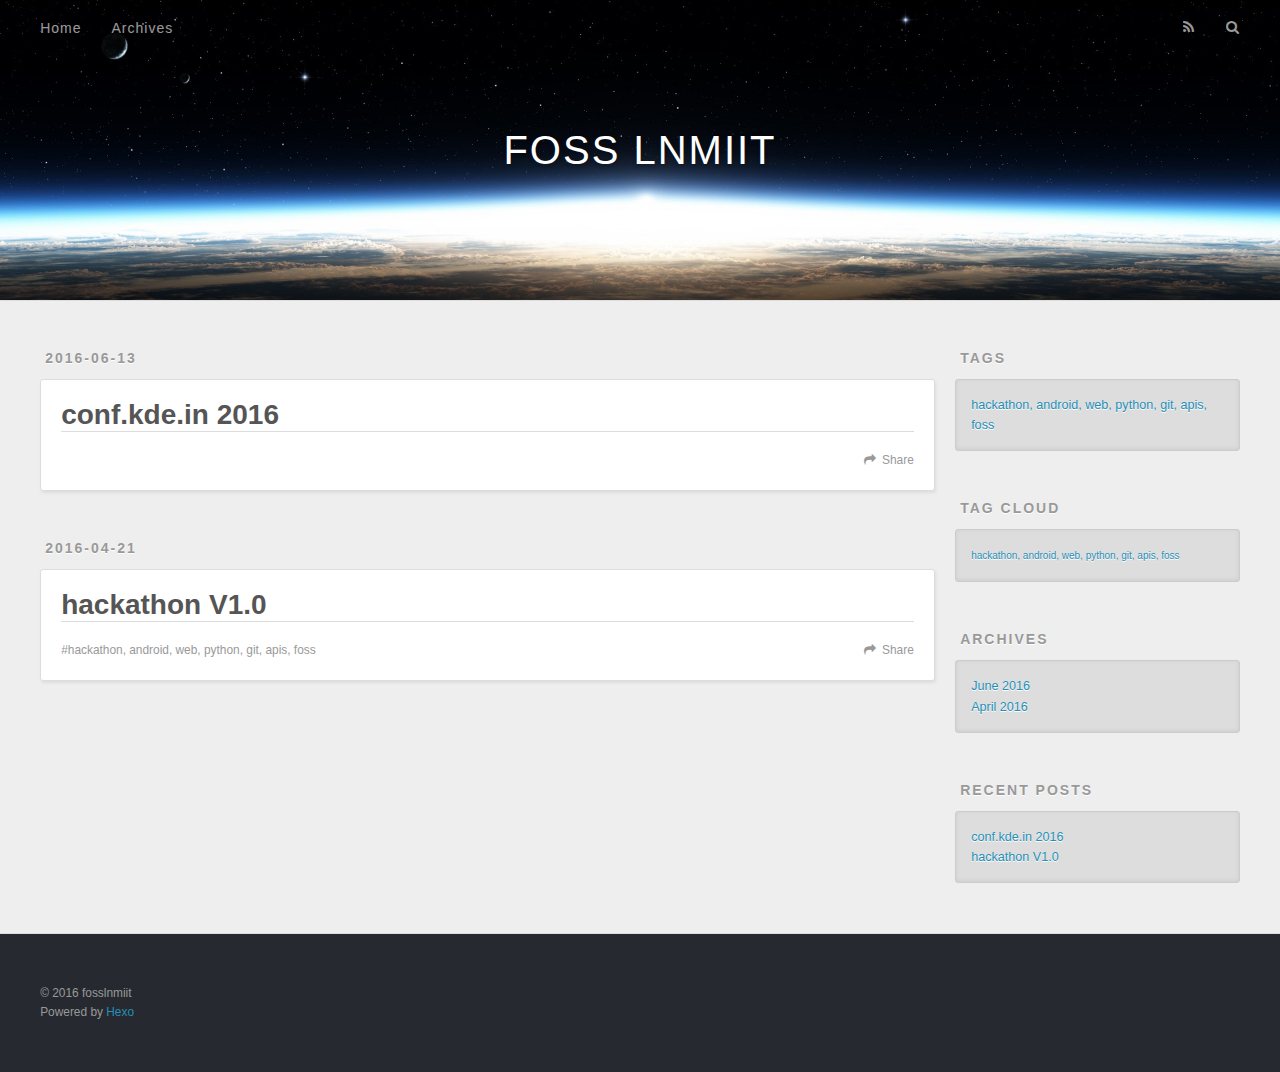
<file: index.html>
<!DOCTYPE html>
<html>
<head>
  <meta charset="utf-8">
  
  <title>FOSS LNMIIT</title>
  <meta name="viewport" content="width=device-width, initial-scale=1, maximum-scale=1">
  <meta name="description">
<meta property="og:type" content="website">
<meta property="og:title" content="FOSS LNMIIT">
<meta property="og:url" content="http://fosslnmiit.github.io/index.html">
<meta property="og:site_name" content="FOSS LNMIIT">
<meta property="og:description">
<meta name="twitter:card" content="summary">
<meta name="twitter:title" content="FOSS LNMIIT">
<meta name="twitter:description">
  
    <link rel="alternate" href="/atom.xml" title="FOSS LNMIIT" type="application/atom+xml">
  
  
    <link rel="icon" href="/favicon.png">
  
  
    <link href="//fonts.googleapis.com/css?family=Source+Code+Pro" rel="stylesheet" type="text/css">
  
  <link rel="stylesheet" href="/css/style.css">
  

</head>

<body>
  <div id="container">
    <div id="wrap">
      <header id="header">
  <div id="banner"></div>
  <div id="header-outer" class="outer">
    <div id="header-title" class="inner">
      <h1 id="logo-wrap">
        <a href="/" id="logo">FOSS LNMIIT</a>
      </h1>
      
    </div>
    <div id="header-inner" class="inner">
      <nav id="main-nav">
        <a id="main-nav-toggle" class="nav-icon"></a>
        
          <a class="main-nav-link" href="/">Home</a>
        
          <a class="main-nav-link" href="/archives">Archives</a>
        
      </nav>
      <nav id="sub-nav">
        
          <a id="nav-rss-link" class="nav-icon" href="/atom.xml" title="RSS Feed"></a>
        
        <a id="nav-search-btn" class="nav-icon" title="Search"></a>
      </nav>
      <div id="search-form-wrap">
        <form action="//google.com/search" method="get" accept-charset="UTF-8" class="search-form"><input type="search" name="q" results="0" class="search-form-input" placeholder="Search"><button type="submit" class="search-form-submit">&#xF002;</button><input type="hidden" name="sitesearch" value="http://fosslnmiit.github.io"></form>
      </div>
    </div>
  </div>
</header>
      <div class="outer">
        <section id="main">
  
    <article id="post-conf-kde-in-2016" class="article article-type-post" itemscope itemprop="blogPost">
  <div class="article-meta">
    <a href="/2016/06/13/conf-kde-in-2016/" class="article-date">
  <time datetime="2016-06-13T08:05:32.000Z" itemprop="datePublished">2016-06-13</time>
</a>
    
  </div>
  <div class="article-inner">
    
    
      <header class="article-header">
        
  
    <h1 itemprop="name">
      <a class="article-title" href="/2016/06/13/conf-kde-in-2016/">conf.kde.in 2016</a>
    </h1>
  

      </header>
    
    <div class="article-entry" itemprop="articleBody">
      
        
      
    </div>
    <footer class="article-footer">
      <a data-url="http://fosslnmiit.github.io/2016/06/13/conf-kde-in-2016/" data-id="cip2bfu830000z6rcrabybrkx" class="article-share-link">Share</a>
      
      
    </footer>
  </div>
  
</article>


  
    <article id="post-hackathon-V1-0" class="article article-type-post" itemscope itemprop="blogPost">
  <div class="article-meta">
    <a href="/2016/04/21/hackathon-V1-0/" class="article-date">
  <time datetime="2016-04-21T08:16:30.000Z" itemprop="datePublished">2016-04-21</time>
</a>
    
  </div>
  <div class="article-inner">
    
    
      <header class="article-header">
        
  
    <h1 itemprop="name">
      <a class="article-title" href="/2016/04/21/hackathon-V1-0/">hackathon V1.0</a>
    </h1>
  

      </header>
    
    <div class="article-entry" itemprop="articleBody">
      
        
      
    </div>
    <footer class="article-footer">
      <a data-url="http://fosslnmiit.github.io/2016/04/21/hackathon-V1-0/" data-id="cip2bfu8a0001z6rcx0zd5ucl" class="article-share-link">Share</a>
      
      
  <ul class="article-tag-list"><li class="article-tag-list-item"><a class="article-tag-list-link" href="/tags/hackathon-android-web-python-git-apis-foss/">hackathon, android, web, python, git, apis, foss</a></li></ul>

    </footer>
  </div>
  
</article>


  

</section>
        
          <aside id="sidebar">
  
    

  
    
  <div class="widget-wrap">
    <h3 class="widget-title">Tags</h3>
    <div class="widget">
      <ul class="tag-list"><li class="tag-list-item"><a class="tag-list-link" href="/tags/hackathon-android-web-python-git-apis-foss/">hackathon, android, web, python, git, apis, foss</a></li></ul>
    </div>
  </div>


  
    
  <div class="widget-wrap">
    <h3 class="widget-title">Tag Cloud</h3>
    <div class="widget tagcloud">
      <a href="/tags/hackathon-android-web-python-git-apis-foss/" style="font-size: 10px;">hackathon, android, web, python, git, apis, foss</a>
    </div>
  </div>

  
    
  <div class="widget-wrap">
    <h3 class="widget-title">Archives</h3>
    <div class="widget">
      <ul class="archive-list"><li class="archive-list-item"><a class="archive-list-link" href="/archives/2016/06/">June 2016</a></li><li class="archive-list-item"><a class="archive-list-link" href="/archives/2016/04/">April 2016</a></li></ul>
    </div>
  </div>


  
    
  <div class="widget-wrap">
    <h3 class="widget-title">Recent Posts</h3>
    <div class="widget">
      <ul>
        
          <li>
            <a href="/2016/06/13/conf-kde-in-2016/">conf.kde.in 2016</a>
          </li>
        
          <li>
            <a href="/2016/04/21/hackathon-V1-0/">hackathon V1.0</a>
          </li>
        
      </ul>
    </div>
  </div>

  
</aside>
        
      </div>
      <footer id="footer">
  
  <div class="outer">
    <div id="footer-info" class="inner">
      &copy; 2016 fosslnmiit<br>
      Powered by <a href="http://hexo.io/" target="_blank">Hexo</a>
    </div>
  </div>
</footer>
    </div>
    <nav id="mobile-nav">
  
    <a href="/" class="mobile-nav-link">Home</a>
  
    <a href="/archives" class="mobile-nav-link">Archives</a>
  
</nav>
    

<script src="//ajax.googleapis.com/ajax/libs/jquery/2.0.3/jquery.min.js"></script>


  <link rel="stylesheet" href="/fancybox/jquery.fancybox.css">
  <script src="/fancybox/jquery.fancybox.pack.js"></script>


<script src="/js/script.js"></script>

  </div>
</body>
</html>
</file>
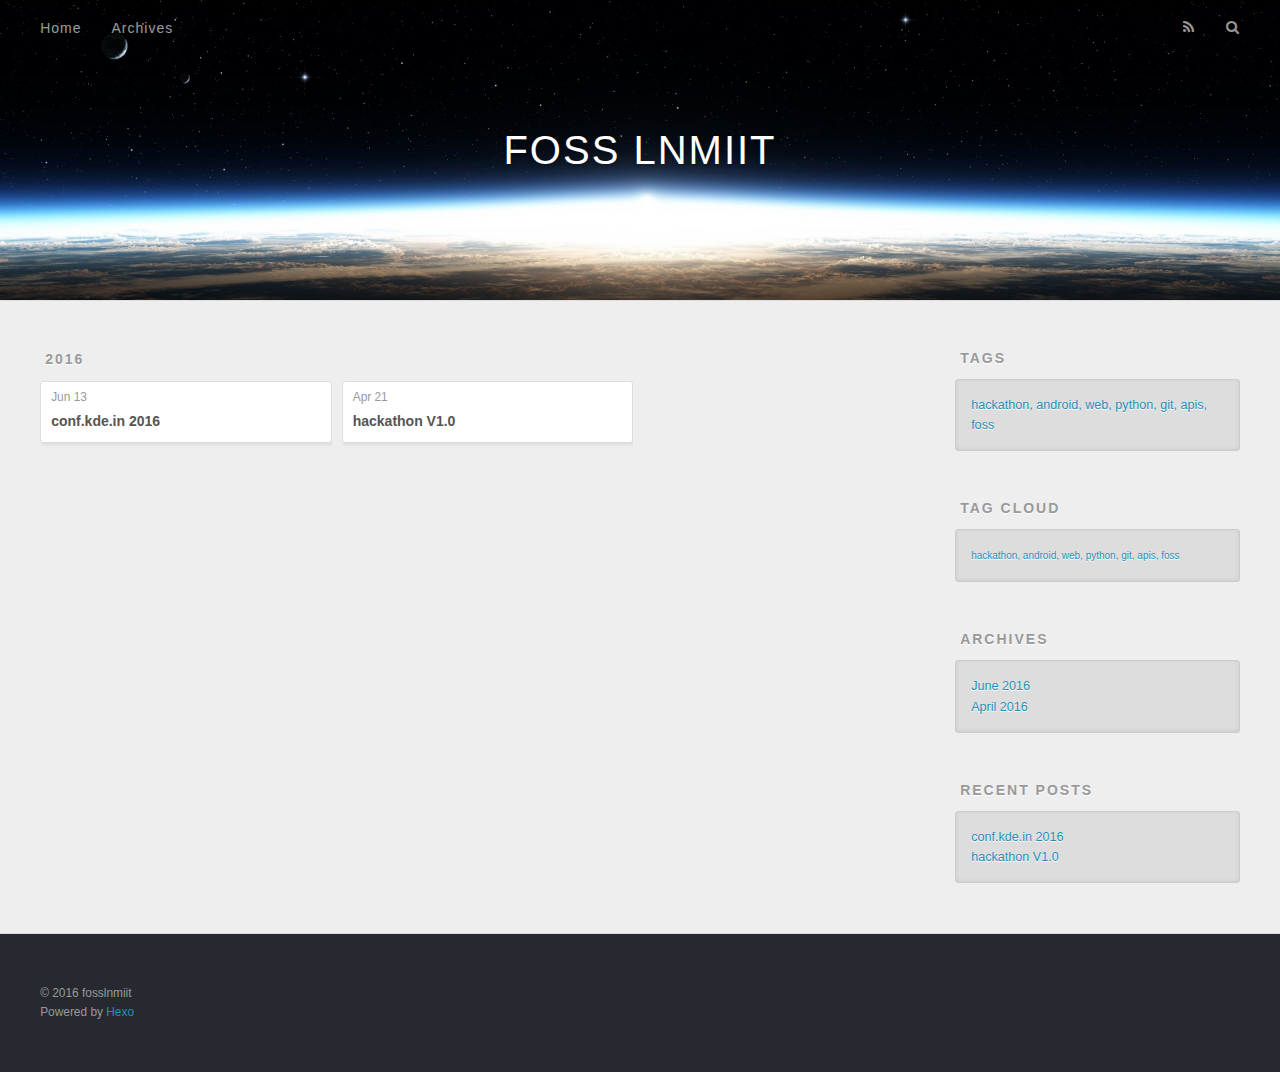
<file: archives/index.html>
<!DOCTYPE html>
<html>
<head>
  <meta charset="utf-8">
  
  <title>Archives | FOSS LNMIIT</title>
  <meta name="viewport" content="width=device-width, initial-scale=1, maximum-scale=1">
  <meta name="description">
<meta property="og:type" content="website">
<meta property="og:title" content="FOSS LNMIIT">
<meta property="og:url" content="http://fosslnmiit.github.io/archives/index.html">
<meta property="og:site_name" content="FOSS LNMIIT">
<meta property="og:description">
<meta name="twitter:card" content="summary">
<meta name="twitter:title" content="FOSS LNMIIT">
<meta name="twitter:description">
  
    <link rel="alternate" href="/atom.xml" title="FOSS LNMIIT" type="application/atom+xml">
  
  
    <link rel="icon" href="/favicon.png">
  
  
    <link href="//fonts.googleapis.com/css?family=Source+Code+Pro" rel="stylesheet" type="text/css">
  
  <link rel="stylesheet" href="/css/style.css">
  

</head>

<body>
  <div id="container">
    <div id="wrap">
      <header id="header">
  <div id="banner"></div>
  <div id="header-outer" class="outer">
    <div id="header-title" class="inner">
      <h1 id="logo-wrap">
        <a href="/" id="logo">FOSS LNMIIT</a>
      </h1>
      
    </div>
    <div id="header-inner" class="inner">
      <nav id="main-nav">
        <a id="main-nav-toggle" class="nav-icon"></a>
        
          <a class="main-nav-link" href="/">Home</a>
        
          <a class="main-nav-link" href="/archives">Archives</a>
        
      </nav>
      <nav id="sub-nav">
        
          <a id="nav-rss-link" class="nav-icon" href="/atom.xml" title="RSS Feed"></a>
        
        <a id="nav-search-btn" class="nav-icon" title="Search"></a>
      </nav>
      <div id="search-form-wrap">
        <form action="//google.com/search" method="get" accept-charset="UTF-8" class="search-form"><input type="search" name="q" results="0" class="search-form-input" placeholder="Search"><button type="submit" class="search-form-submit">&#xF002;</button><input type="hidden" name="sitesearch" value="http://fosslnmiit.github.io"></form>
      </div>
    </div>
  </div>
</header>
      <div class="outer">
        <section id="main">
  
  
    
    
      
      
      <section class="archives-wrap">
        <div class="archive-year-wrap">
          <a href="/archives/2016" class="archive-year">2016</a>
        </div>
        <div class="archives">
    
    <article class="archive-article archive-type-post">
  <div class="archive-article-inner">
    <header class="archive-article-header">
      <a href="/2016/06/13/conf-kde-in-2016/" class="archive-article-date">
  <time datetime="2016-06-13T08:05:32.000Z" itemprop="datePublished">Jun 13</time>
</a>
      
  
    <h1 itemprop="name">
      <a class="archive-article-title" href="/2016/06/13/conf-kde-in-2016/">conf.kde.in 2016</a>
    </h1>
  

    </header>
  </div>
</article>
  
    
    
    <article class="archive-article archive-type-post">
  <div class="archive-article-inner">
    <header class="archive-article-header">
      <a href="/2016/04/21/hackathon-V1-0/" class="archive-article-date">
  <time datetime="2016-04-21T08:16:30.000Z" itemprop="datePublished">Apr 21</time>
</a>
      
  
    <h1 itemprop="name">
      <a class="archive-article-title" href="/2016/04/21/hackathon-V1-0/">hackathon V1.0</a>
    </h1>
  

    </header>
  </div>
</article>
  
  
    </div></section>
  

</section>
        
          <aside id="sidebar">
  
    

  
    
  <div class="widget-wrap">
    <h3 class="widget-title">Tags</h3>
    <div class="widget">
      <ul class="tag-list"><li class="tag-list-item"><a class="tag-list-link" href="/tags/hackathon-android-web-python-git-apis-foss/">hackathon, android, web, python, git, apis, foss</a></li></ul>
    </div>
  </div>


  
    
  <div class="widget-wrap">
    <h3 class="widget-title">Tag Cloud</h3>
    <div class="widget tagcloud">
      <a href="/tags/hackathon-android-web-python-git-apis-foss/" style="font-size: 10px;">hackathon, android, web, python, git, apis, foss</a>
    </div>
  </div>

  
    
  <div class="widget-wrap">
    <h3 class="widget-title">Archives</h3>
    <div class="widget">
      <ul class="archive-list"><li class="archive-list-item"><a class="archive-list-link" href="/archives/2016/06/">June 2016</a></li><li class="archive-list-item"><a class="archive-list-link" href="/archives/2016/04/">April 2016</a></li></ul>
    </div>
  </div>


  
    
  <div class="widget-wrap">
    <h3 class="widget-title">Recent Posts</h3>
    <div class="widget">
      <ul>
        
          <li>
            <a href="/2016/06/13/conf-kde-in-2016/">conf.kde.in 2016</a>
          </li>
        
          <li>
            <a href="/2016/04/21/hackathon-V1-0/">hackathon V1.0</a>
          </li>
        
      </ul>
    </div>
  </div>

  
</aside>
        
      </div>
      <footer id="footer">
  
  <div class="outer">
    <div id="footer-info" class="inner">
      &copy; 2016 fosslnmiit<br>
      Powered by <a href="http://hexo.io/" target="_blank">Hexo</a>
    </div>
  </div>
</footer>
    </div>
    <nav id="mobile-nav">
  
    <a href="/" class="mobile-nav-link">Home</a>
  
    <a href="/archives" class="mobile-nav-link">Archives</a>
  
</nav>
    

<script src="//ajax.googleapis.com/ajax/libs/jquery/2.0.3/jquery.min.js"></script>


  <link rel="stylesheet" href="/fancybox/jquery.fancybox.css">
  <script src="/fancybox/jquery.fancybox.pack.js"></script>


<script src="/js/script.js"></script>

  </div>
</body>
</html>
</file>
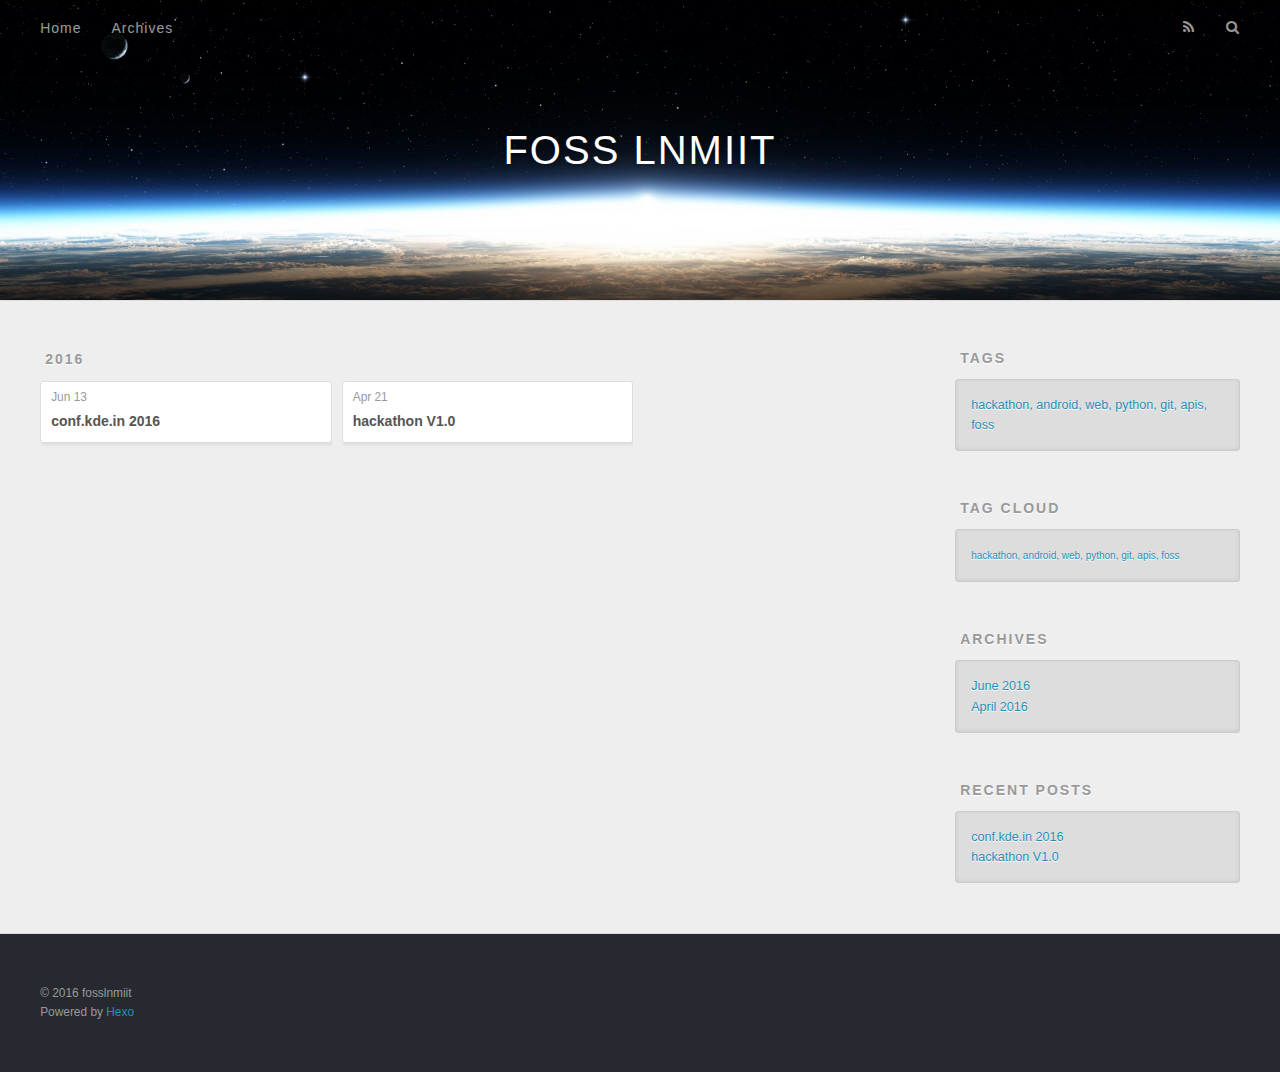
<file: archives/2016/index.html>
<!DOCTYPE html>
<html>
<head>
  <meta charset="utf-8">
  
  <title>Archives: 2016 | FOSS LNMIIT</title>
  <meta name="viewport" content="width=device-width, initial-scale=1, maximum-scale=1">
  <meta name="description">
<meta property="og:type" content="website">
<meta property="og:title" content="FOSS LNMIIT">
<meta property="og:url" content="http://fosslnmiit.github.io/archives/2016/index.html">
<meta property="og:site_name" content="FOSS LNMIIT">
<meta property="og:description">
<meta name="twitter:card" content="summary">
<meta name="twitter:title" content="FOSS LNMIIT">
<meta name="twitter:description">
  
    <link rel="alternate" href="/atom.xml" title="FOSS LNMIIT" type="application/atom+xml">
  
  
    <link rel="icon" href="/favicon.png">
  
  
    <link href="//fonts.googleapis.com/css?family=Source+Code+Pro" rel="stylesheet" type="text/css">
  
  <link rel="stylesheet" href="/css/style.css">
  

</head>

<body>
  <div id="container">
    <div id="wrap">
      <header id="header">
  <div id="banner"></div>
  <div id="header-outer" class="outer">
    <div id="header-title" class="inner">
      <h1 id="logo-wrap">
        <a href="/" id="logo">FOSS LNMIIT</a>
      </h1>
      
    </div>
    <div id="header-inner" class="inner">
      <nav id="main-nav">
        <a id="main-nav-toggle" class="nav-icon"></a>
        
          <a class="main-nav-link" href="/">Home</a>
        
          <a class="main-nav-link" href="/archives">Archives</a>
        
      </nav>
      <nav id="sub-nav">
        
          <a id="nav-rss-link" class="nav-icon" href="/atom.xml" title="RSS Feed"></a>
        
        <a id="nav-search-btn" class="nav-icon" title="Search"></a>
      </nav>
      <div id="search-form-wrap">
        <form action="//google.com/search" method="get" accept-charset="UTF-8" class="search-form"><input type="search" name="q" results="0" class="search-form-input" placeholder="Search"><button type="submit" class="search-form-submit">&#xF002;</button><input type="hidden" name="sitesearch" value="http://fosslnmiit.github.io"></form>
      </div>
    </div>
  </div>
</header>
      <div class="outer">
        <section id="main">
  
  
    
    
      
      
      <section class="archives-wrap">
        <div class="archive-year-wrap">
          <a href="/archives/2016" class="archive-year">2016</a>
        </div>
        <div class="archives">
    
    <article class="archive-article archive-type-post">
  <div class="archive-article-inner">
    <header class="archive-article-header">
      <a href="/2016/06/13/conf-kde-in-2016/" class="archive-article-date">
  <time datetime="2016-06-13T08:05:32.000Z" itemprop="datePublished">Jun 13</time>
</a>
      
  
    <h1 itemprop="name">
      <a class="archive-article-title" href="/2016/06/13/conf-kde-in-2016/">conf.kde.in 2016</a>
    </h1>
  

    </header>
  </div>
</article>
  
    
    
    <article class="archive-article archive-type-post">
  <div class="archive-article-inner">
    <header class="archive-article-header">
      <a href="/2016/04/21/hackathon-V1-0/" class="archive-article-date">
  <time datetime="2016-04-21T08:16:30.000Z" itemprop="datePublished">Apr 21</time>
</a>
      
  
    <h1 itemprop="name">
      <a class="archive-article-title" href="/2016/04/21/hackathon-V1-0/">hackathon V1.0</a>
    </h1>
  

    </header>
  </div>
</article>
  
  
    </div></section>
  

</section>
        
          <aside id="sidebar">
  
    

  
    
  <div class="widget-wrap">
    <h3 class="widget-title">Tags</h3>
    <div class="widget">
      <ul class="tag-list"><li class="tag-list-item"><a class="tag-list-link" href="/tags/hackathon-android-web-python-git-apis-foss/">hackathon, android, web, python, git, apis, foss</a></li></ul>
    </div>
  </div>


  
    
  <div class="widget-wrap">
    <h3 class="widget-title">Tag Cloud</h3>
    <div class="widget tagcloud">
      <a href="/tags/hackathon-android-web-python-git-apis-foss/" style="font-size: 10px;">hackathon, android, web, python, git, apis, foss</a>
    </div>
  </div>

  
    
  <div class="widget-wrap">
    <h3 class="widget-title">Archives</h3>
    <div class="widget">
      <ul class="archive-list"><li class="archive-list-item"><a class="archive-list-link" href="/archives/2016/06/">June 2016</a></li><li class="archive-list-item"><a class="archive-list-link" href="/archives/2016/04/">April 2016</a></li></ul>
    </div>
  </div>


  
    
  <div class="widget-wrap">
    <h3 class="widget-title">Recent Posts</h3>
    <div class="widget">
      <ul>
        
          <li>
            <a href="/2016/06/13/conf-kde-in-2016/">conf.kde.in 2016</a>
          </li>
        
          <li>
            <a href="/2016/04/21/hackathon-V1-0/">hackathon V1.0</a>
          </li>
        
      </ul>
    </div>
  </div>

  
</aside>
        
      </div>
      <footer id="footer">
  
  <div class="outer">
    <div id="footer-info" class="inner">
      &copy; 2016 fosslnmiit<br>
      Powered by <a href="http://hexo.io/" target="_blank">Hexo</a>
    </div>
  </div>
</footer>
    </div>
    <nav id="mobile-nav">
  
    <a href="/" class="mobile-nav-link">Home</a>
  
    <a href="/archives" class="mobile-nav-link">Archives</a>
  
</nav>
    

<script src="//ajax.googleapis.com/ajax/libs/jquery/2.0.3/jquery.min.js"></script>


  <link rel="stylesheet" href="/fancybox/jquery.fancybox.css">
  <script src="/fancybox/jquery.fancybox.pack.js"></script>


<script src="/js/script.js"></script>

  </div>
</body>
</html>
</file>
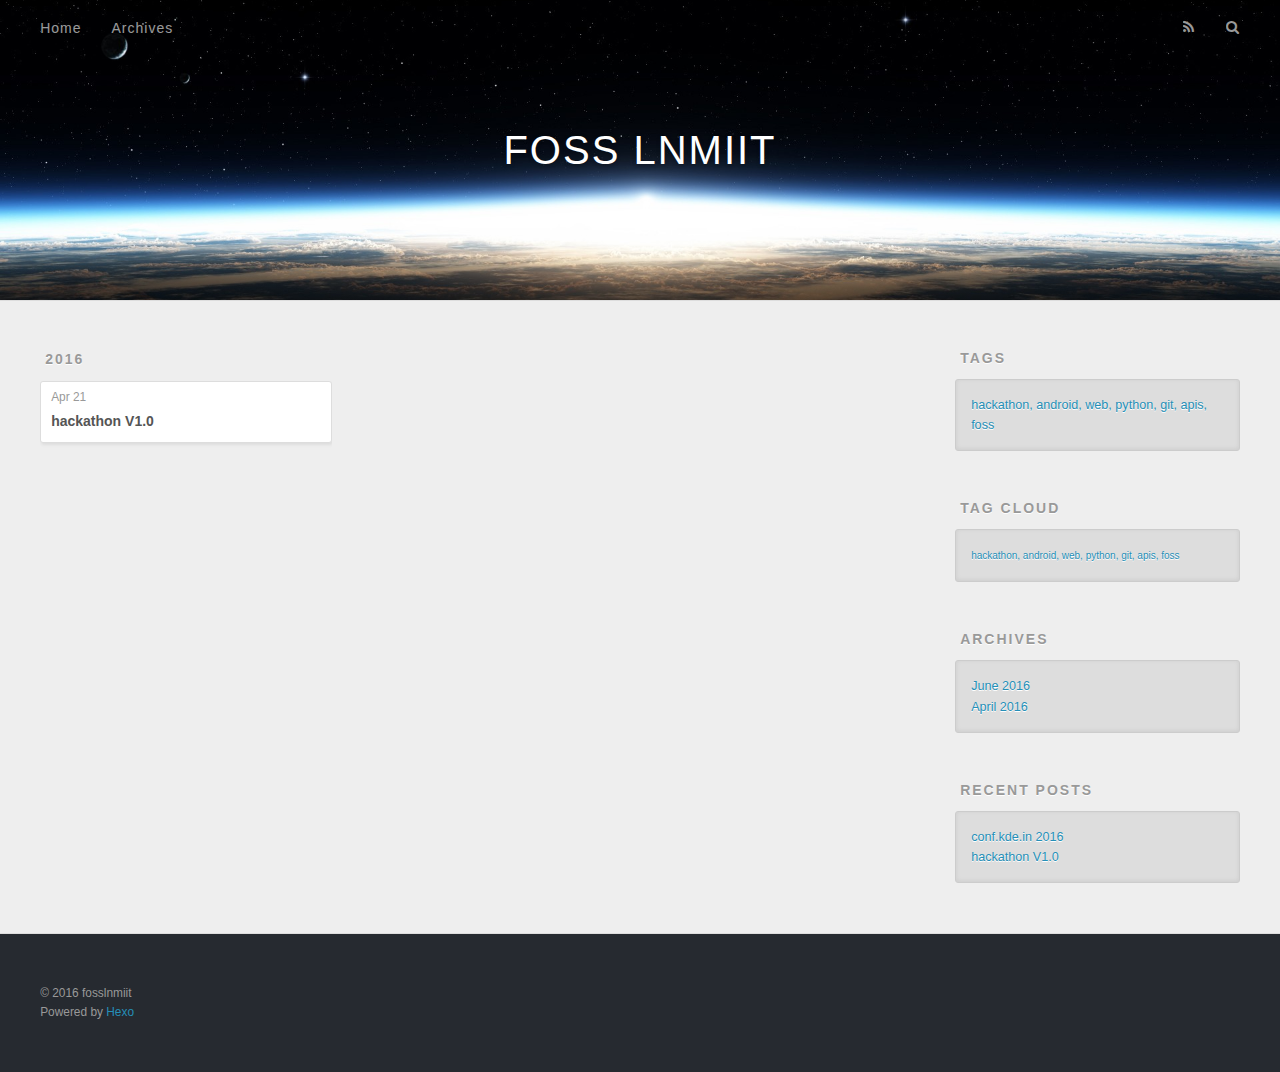
<file: tags/hackathon-android-web-python-git-apis-foss/index.html>
<!DOCTYPE html>
<html>
<head>
  <meta charset="utf-8">
  
  <title>Tag: hackathon, android, web, python, git, apis, foss | FOSS LNMIIT</title>
  <meta name="viewport" content="width=device-width, initial-scale=1, maximum-scale=1">
  <meta name="description">
<meta property="og:type" content="website">
<meta property="og:title" content="FOSS LNMIIT">
<meta property="og:url" content="http://fosslnmiit.github.io/tags/hackathon-android-web-python-git-apis-foss/index.html">
<meta property="og:site_name" content="FOSS LNMIIT">
<meta property="og:description">
<meta name="twitter:card" content="summary">
<meta name="twitter:title" content="FOSS LNMIIT">
<meta name="twitter:description">
  
    <link rel="alternate" href="/atom.xml" title="FOSS LNMIIT" type="application/atom+xml">
  
  
    <link rel="icon" href="/favicon.png">
  
  
    <link href="//fonts.googleapis.com/css?family=Source+Code+Pro" rel="stylesheet" type="text/css">
  
  <link rel="stylesheet" href="/css/style.css">
  

</head>

<body>
  <div id="container">
    <div id="wrap">
      <header id="header">
  <div id="banner"></div>
  <div id="header-outer" class="outer">
    <div id="header-title" class="inner">
      <h1 id="logo-wrap">
        <a href="/" id="logo">FOSS LNMIIT</a>
      </h1>
      
    </div>
    <div id="header-inner" class="inner">
      <nav id="main-nav">
        <a id="main-nav-toggle" class="nav-icon"></a>
        
          <a class="main-nav-link" href="/">Home</a>
        
          <a class="main-nav-link" href="/archives">Archives</a>
        
      </nav>
      <nav id="sub-nav">
        
          <a id="nav-rss-link" class="nav-icon" href="/atom.xml" title="RSS Feed"></a>
        
        <a id="nav-search-btn" class="nav-icon" title="Search"></a>
      </nav>
      <div id="search-form-wrap">
        <form action="//google.com/search" method="get" accept-charset="UTF-8" class="search-form"><input type="search" name="q" results="0" class="search-form-input" placeholder="Search"><button type="submit" class="search-form-submit">&#xF002;</button><input type="hidden" name="sitesearch" value="http://fosslnmiit.github.io"></form>
      </div>
    </div>
  </div>
</header>
      <div class="outer">
        <section id="main">
  
  
    
    
      
      
      <section class="archives-wrap">
        <div class="archive-year-wrap">
          <a href="/archives/2016" class="archive-year">2016</a>
        </div>
        <div class="archives">
    
    <article class="archive-article archive-type-post">
  <div class="archive-article-inner">
    <header class="archive-article-header">
      <a href="/2016/04/21/hackathon-V1-0/" class="archive-article-date">
  <time datetime="2016-04-21T08:16:30.000Z" itemprop="datePublished">Apr 21</time>
</a>
      
  
    <h1 itemprop="name">
      <a class="archive-article-title" href="/2016/04/21/hackathon-V1-0/">hackathon V1.0</a>
    </h1>
  

    </header>
  </div>
</article>
  
  
    </div></section>
  

</section>
        
          <aside id="sidebar">
  
    

  
    
  <div class="widget-wrap">
    <h3 class="widget-title">Tags</h3>
    <div class="widget">
      <ul class="tag-list"><li class="tag-list-item"><a class="tag-list-link" href="/tags/hackathon-android-web-python-git-apis-foss/">hackathon, android, web, python, git, apis, foss</a></li></ul>
    </div>
  </div>


  
    
  <div class="widget-wrap">
    <h3 class="widget-title">Tag Cloud</h3>
    <div class="widget tagcloud">
      <a href="/tags/hackathon-android-web-python-git-apis-foss/" style="font-size: 10px;">hackathon, android, web, python, git, apis, foss</a>
    </div>
  </div>

  
    
  <div class="widget-wrap">
    <h3 class="widget-title">Archives</h3>
    <div class="widget">
      <ul class="archive-list"><li class="archive-list-item"><a class="archive-list-link" href="/archives/2016/06/">June 2016</a></li><li class="archive-list-item"><a class="archive-list-link" href="/archives/2016/04/">April 2016</a></li></ul>
    </div>
  </div>


  
    
  <div class="widget-wrap">
    <h3 class="widget-title">Recent Posts</h3>
    <div class="widget">
      <ul>
        
          <li>
            <a href="/2016/06/13/conf-kde-in-2016/">conf.kde.in 2016</a>
          </li>
        
          <li>
            <a href="/2016/04/21/hackathon-V1-0/">hackathon V1.0</a>
          </li>
        
      </ul>
    </div>
  </div>

  
</aside>
        
      </div>
      <footer id="footer">
  
  <div class="outer">
    <div id="footer-info" class="inner">
      &copy; 2016 fosslnmiit<br>
      Powered by <a href="http://hexo.io/" target="_blank">Hexo</a>
    </div>
  </div>
</footer>
    </div>
    <nav id="mobile-nav">
  
    <a href="/" class="mobile-nav-link">Home</a>
  
    <a href="/archives" class="mobile-nav-link">Archives</a>
  
</nav>
    

<script src="//ajax.googleapis.com/ajax/libs/jquery/2.0.3/jquery.min.js"></script>


  <link rel="stylesheet" href="/fancybox/jquery.fancybox.css">
  <script src="/fancybox/jquery.fancybox.pack.js"></script>


<script src="/js/script.js"></script>

  </div>
</body>
</html>
</file>
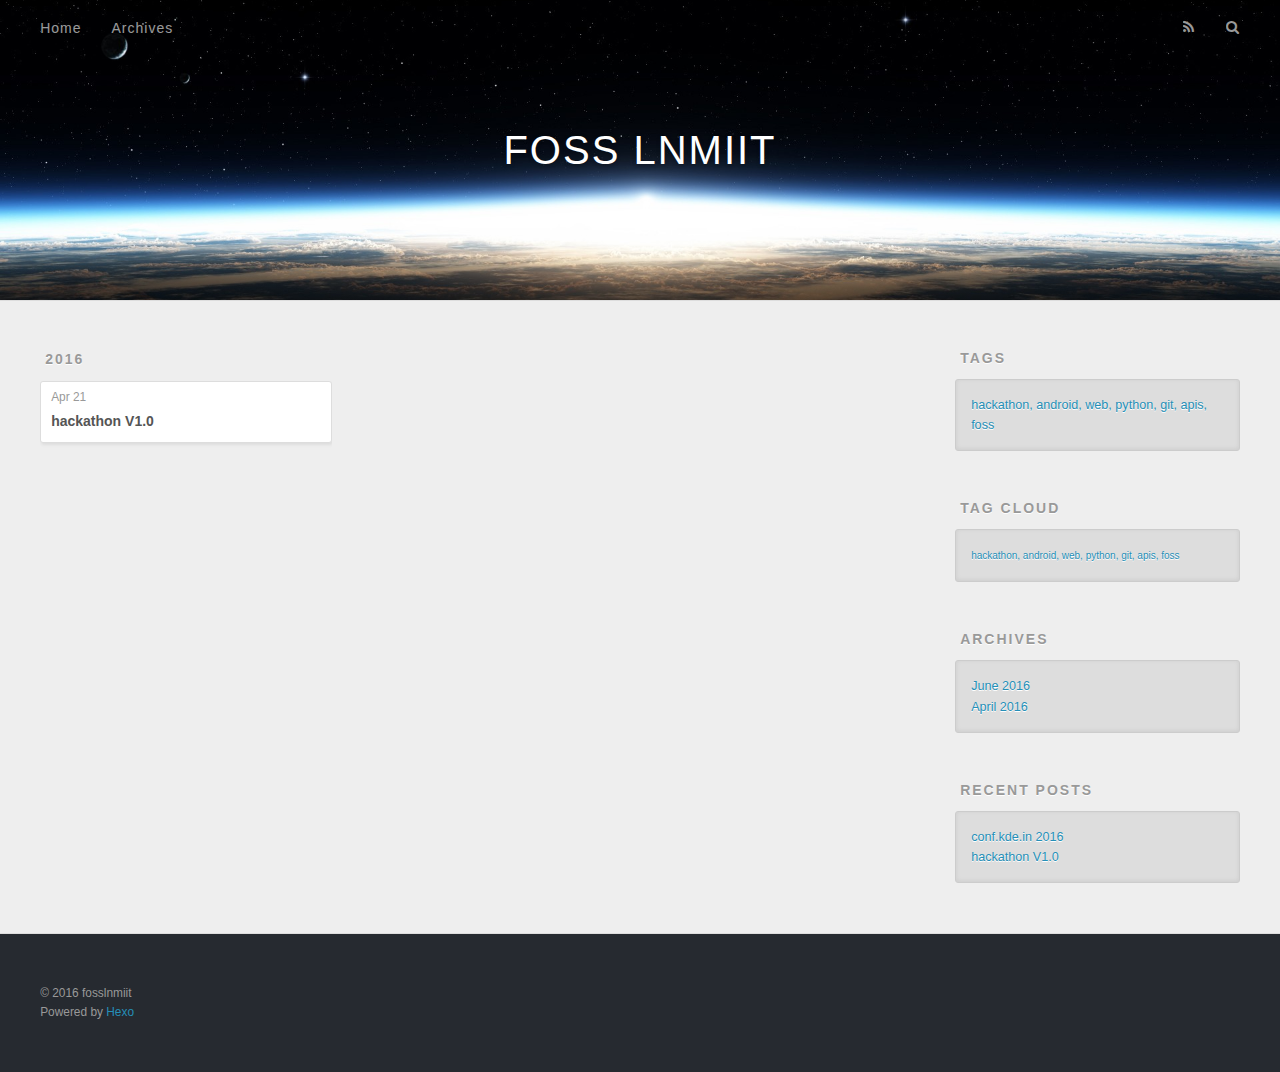
<file: archives/2016/04/index.html>
<!DOCTYPE html>
<html>
<head>
  <meta charset="utf-8">
  
  <title>Archives: 2016/4 | FOSS LNMIIT</title>
  <meta name="viewport" content="width=device-width, initial-scale=1, maximum-scale=1">
  <meta name="description">
<meta property="og:type" content="website">
<meta property="og:title" content="FOSS LNMIIT">
<meta property="og:url" content="http://fosslnmiit.github.io/archives/2016/04/index.html">
<meta property="og:site_name" content="FOSS LNMIIT">
<meta property="og:description">
<meta name="twitter:card" content="summary">
<meta name="twitter:title" content="FOSS LNMIIT">
<meta name="twitter:description">
  
    <link rel="alternate" href="/atom.xml" title="FOSS LNMIIT" type="application/atom+xml">
  
  
    <link rel="icon" href="/favicon.png">
  
  
    <link href="//fonts.googleapis.com/css?family=Source+Code+Pro" rel="stylesheet" type="text/css">
  
  <link rel="stylesheet" href="/css/style.css">
  

</head>

<body>
  <div id="container">
    <div id="wrap">
      <header id="header">
  <div id="banner"></div>
  <div id="header-outer" class="outer">
    <div id="header-title" class="inner">
      <h1 id="logo-wrap">
        <a href="/" id="logo">FOSS LNMIIT</a>
      </h1>
      
    </div>
    <div id="header-inner" class="inner">
      <nav id="main-nav">
        <a id="main-nav-toggle" class="nav-icon"></a>
        
          <a class="main-nav-link" href="/">Home</a>
        
          <a class="main-nav-link" href="/archives">Archives</a>
        
      </nav>
      <nav id="sub-nav">
        
          <a id="nav-rss-link" class="nav-icon" href="/atom.xml" title="RSS Feed"></a>
        
        <a id="nav-search-btn" class="nav-icon" title="Search"></a>
      </nav>
      <div id="search-form-wrap">
        <form action="//google.com/search" method="get" accept-charset="UTF-8" class="search-form"><input type="search" name="q" results="0" class="search-form-input" placeholder="Search"><button type="submit" class="search-form-submit">&#xF002;</button><input type="hidden" name="sitesearch" value="http://fosslnmiit.github.io"></form>
      </div>
    </div>
  </div>
</header>
      <div class="outer">
        <section id="main">
  
  
    
    
      
      
      <section class="archives-wrap">
        <div class="archive-year-wrap">
          <a href="/archives/2016" class="archive-year">2016</a>
        </div>
        <div class="archives">
    
    <article class="archive-article archive-type-post">
  <div class="archive-article-inner">
    <header class="archive-article-header">
      <a href="/2016/04/21/hackathon-V1-0/" class="archive-article-date">
  <time datetime="2016-04-21T08:16:30.000Z" itemprop="datePublished">Apr 21</time>
</a>
      
  
    <h1 itemprop="name">
      <a class="archive-article-title" href="/2016/04/21/hackathon-V1-0/">hackathon V1.0</a>
    </h1>
  

    </header>
  </div>
</article>
  
  
    </div></section>
  

</section>
        
          <aside id="sidebar">
  
    

  
    
  <div class="widget-wrap">
    <h3 class="widget-title">Tags</h3>
    <div class="widget">
      <ul class="tag-list"><li class="tag-list-item"><a class="tag-list-link" href="/tags/hackathon-android-web-python-git-apis-foss/">hackathon, android, web, python, git, apis, foss</a></li></ul>
    </div>
  </div>


  
    
  <div class="widget-wrap">
    <h3 class="widget-title">Tag Cloud</h3>
    <div class="widget tagcloud">
      <a href="/tags/hackathon-android-web-python-git-apis-foss/" style="font-size: 10px;">hackathon, android, web, python, git, apis, foss</a>
    </div>
  </div>

  
    
  <div class="widget-wrap">
    <h3 class="widget-title">Archives</h3>
    <div class="widget">
      <ul class="archive-list"><li class="archive-list-item"><a class="archive-list-link" href="/archives/2016/06/">June 2016</a></li><li class="archive-list-item"><a class="archive-list-link" href="/archives/2016/04/">April 2016</a></li></ul>
    </div>
  </div>


  
    
  <div class="widget-wrap">
    <h3 class="widget-title">Recent Posts</h3>
    <div class="widget">
      <ul>
        
          <li>
            <a href="/2016/06/13/conf-kde-in-2016/">conf.kde.in 2016</a>
          </li>
        
          <li>
            <a href="/2016/04/21/hackathon-V1-0/">hackathon V1.0</a>
          </li>
        
      </ul>
    </div>
  </div>

  
</aside>
        
      </div>
      <footer id="footer">
  
  <div class="outer">
    <div id="footer-info" class="inner">
      &copy; 2016 fosslnmiit<br>
      Powered by <a href="http://hexo.io/" target="_blank">Hexo</a>
    </div>
  </div>
</footer>
    </div>
    <nav id="mobile-nav">
  
    <a href="/" class="mobile-nav-link">Home</a>
  
    <a href="/archives" class="mobile-nav-link">Archives</a>
  
</nav>
    

<script src="//ajax.googleapis.com/ajax/libs/jquery/2.0.3/jquery.min.js"></script>


  <link rel="stylesheet" href="/fancybox/jquery.fancybox.css">
  <script src="/fancybox/jquery.fancybox.pack.js"></script>


<script src="/js/script.js"></script>

  </div>
</body>
</html>
</file>
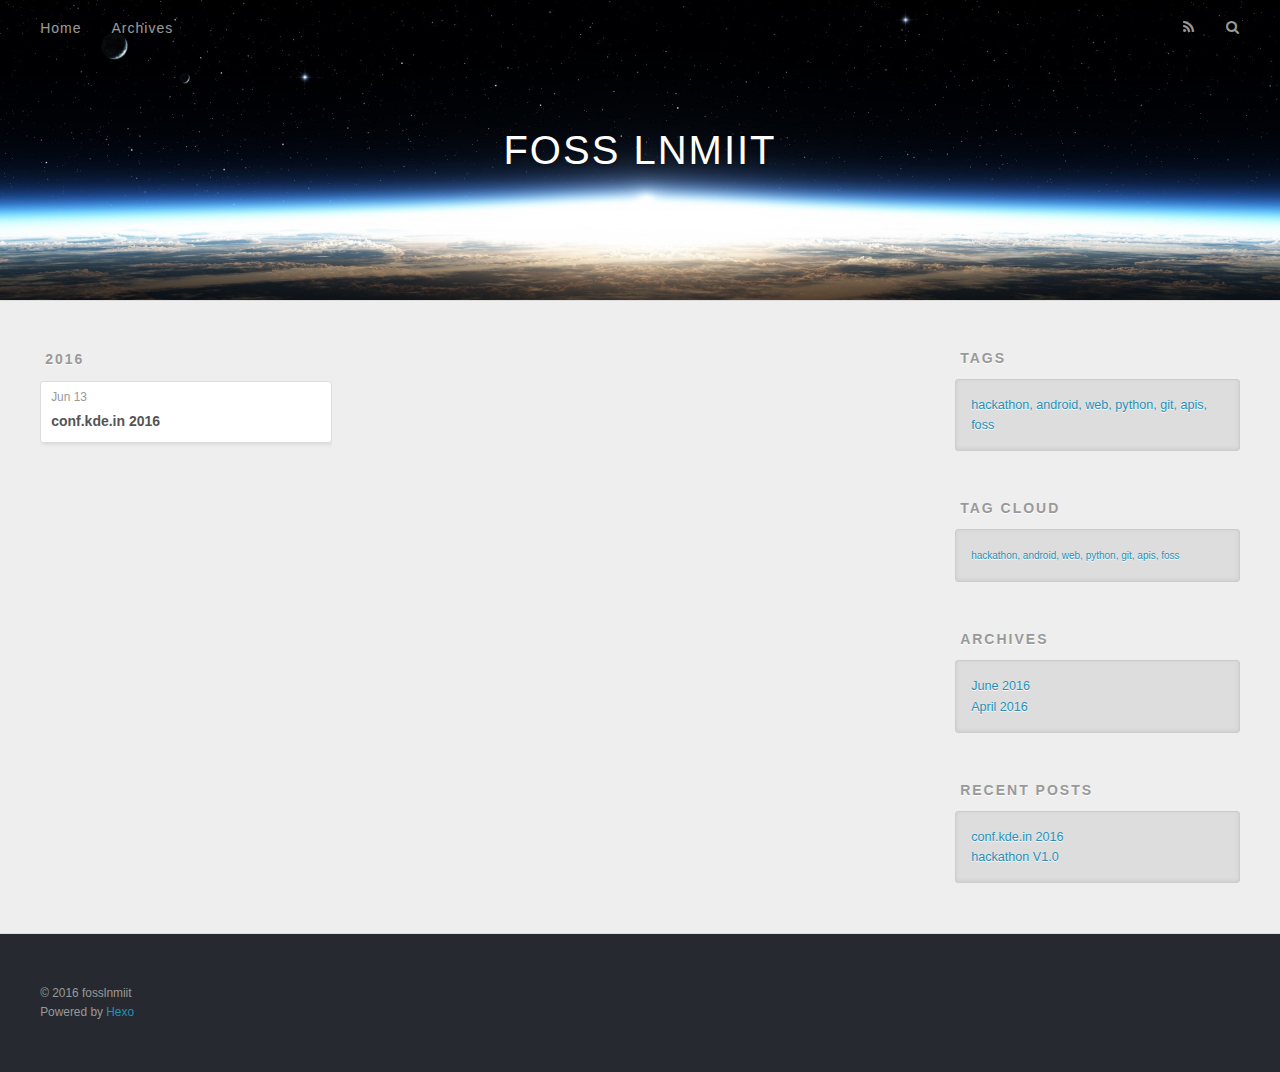
<file: archives/2016/06/index.html>
<!DOCTYPE html>
<html>
<head>
  <meta charset="utf-8">
  
  <title>Archives: 2016/6 | FOSS LNMIIT</title>
  <meta name="viewport" content="width=device-width, initial-scale=1, maximum-scale=1">
  <meta name="description">
<meta property="og:type" content="website">
<meta property="og:title" content="FOSS LNMIIT">
<meta property="og:url" content="http://fosslnmiit.github.io/archives/2016/06/index.html">
<meta property="og:site_name" content="FOSS LNMIIT">
<meta property="og:description">
<meta name="twitter:card" content="summary">
<meta name="twitter:title" content="FOSS LNMIIT">
<meta name="twitter:description">
  
    <link rel="alternate" href="/atom.xml" title="FOSS LNMIIT" type="application/atom+xml">
  
  
    <link rel="icon" href="/favicon.png">
  
  
    <link href="//fonts.googleapis.com/css?family=Source+Code+Pro" rel="stylesheet" type="text/css">
  
  <link rel="stylesheet" href="/css/style.css">
  

</head>

<body>
  <div id="container">
    <div id="wrap">
      <header id="header">
  <div id="banner"></div>
  <div id="header-outer" class="outer">
    <div id="header-title" class="inner">
      <h1 id="logo-wrap">
        <a href="/" id="logo">FOSS LNMIIT</a>
      </h1>
      
    </div>
    <div id="header-inner" class="inner">
      <nav id="main-nav">
        <a id="main-nav-toggle" class="nav-icon"></a>
        
          <a class="main-nav-link" href="/">Home</a>
        
          <a class="main-nav-link" href="/archives">Archives</a>
        
      </nav>
      <nav id="sub-nav">
        
          <a id="nav-rss-link" class="nav-icon" href="/atom.xml" title="RSS Feed"></a>
        
        <a id="nav-search-btn" class="nav-icon" title="Search"></a>
      </nav>
      <div id="search-form-wrap">
        <form action="//google.com/search" method="get" accept-charset="UTF-8" class="search-form"><input type="search" name="q" results="0" class="search-form-input" placeholder="Search"><button type="submit" class="search-form-submit">&#xF002;</button><input type="hidden" name="sitesearch" value="http://fosslnmiit.github.io"></form>
      </div>
    </div>
  </div>
</header>
      <div class="outer">
        <section id="main">
  
  
    
    
      
      
      <section class="archives-wrap">
        <div class="archive-year-wrap">
          <a href="/archives/2016" class="archive-year">2016</a>
        </div>
        <div class="archives">
    
    <article class="archive-article archive-type-post">
  <div class="archive-article-inner">
    <header class="archive-article-header">
      <a href="/2016/06/13/conf-kde-in-2016/" class="archive-article-date">
  <time datetime="2016-06-13T08:05:32.000Z" itemprop="datePublished">Jun 13</time>
</a>
      
  
    <h1 itemprop="name">
      <a class="archive-article-title" href="/2016/06/13/conf-kde-in-2016/">conf.kde.in 2016</a>
    </h1>
  

    </header>
  </div>
</article>
  
  
    </div></section>
  

</section>
        
          <aside id="sidebar">
  
    

  
    
  <div class="widget-wrap">
    <h3 class="widget-title">Tags</h3>
    <div class="widget">
      <ul class="tag-list"><li class="tag-list-item"><a class="tag-list-link" href="/tags/hackathon-android-web-python-git-apis-foss/">hackathon, android, web, python, git, apis, foss</a></li></ul>
    </div>
  </div>


  
    
  <div class="widget-wrap">
    <h3 class="widget-title">Tag Cloud</h3>
    <div class="widget tagcloud">
      <a href="/tags/hackathon-android-web-python-git-apis-foss/" style="font-size: 10px;">hackathon, android, web, python, git, apis, foss</a>
    </div>
  </div>

  
    
  <div class="widget-wrap">
    <h3 class="widget-title">Archives</h3>
    <div class="widget">
      <ul class="archive-list"><li class="archive-list-item"><a class="archive-list-link" href="/archives/2016/06/">June 2016</a></li><li class="archive-list-item"><a class="archive-list-link" href="/archives/2016/04/">April 2016</a></li></ul>
    </div>
  </div>


  
    
  <div class="widget-wrap">
    <h3 class="widget-title">Recent Posts</h3>
    <div class="widget">
      <ul>
        
          <li>
            <a href="/2016/06/13/conf-kde-in-2016/">conf.kde.in 2016</a>
          </li>
        
          <li>
            <a href="/2016/04/21/hackathon-V1-0/">hackathon V1.0</a>
          </li>
        
      </ul>
    </div>
  </div>

  
</aside>
        
      </div>
      <footer id="footer">
  
  <div class="outer">
    <div id="footer-info" class="inner">
      &copy; 2016 fosslnmiit<br>
      Powered by <a href="http://hexo.io/" target="_blank">Hexo</a>
    </div>
  </div>
</footer>
    </div>
    <nav id="mobile-nav">
  
    <a href="/" class="mobile-nav-link">Home</a>
  
    <a href="/archives" class="mobile-nav-link">Archives</a>
  
</nav>
    

<script src="//ajax.googleapis.com/ajax/libs/jquery/2.0.3/jquery.min.js"></script>


  <link rel="stylesheet" href="/fancybox/jquery.fancybox.css">
  <script src="/fancybox/jquery.fancybox.pack.js"></script>


<script src="/js/script.js"></script>

  </div>
</body>
</html>
</file>
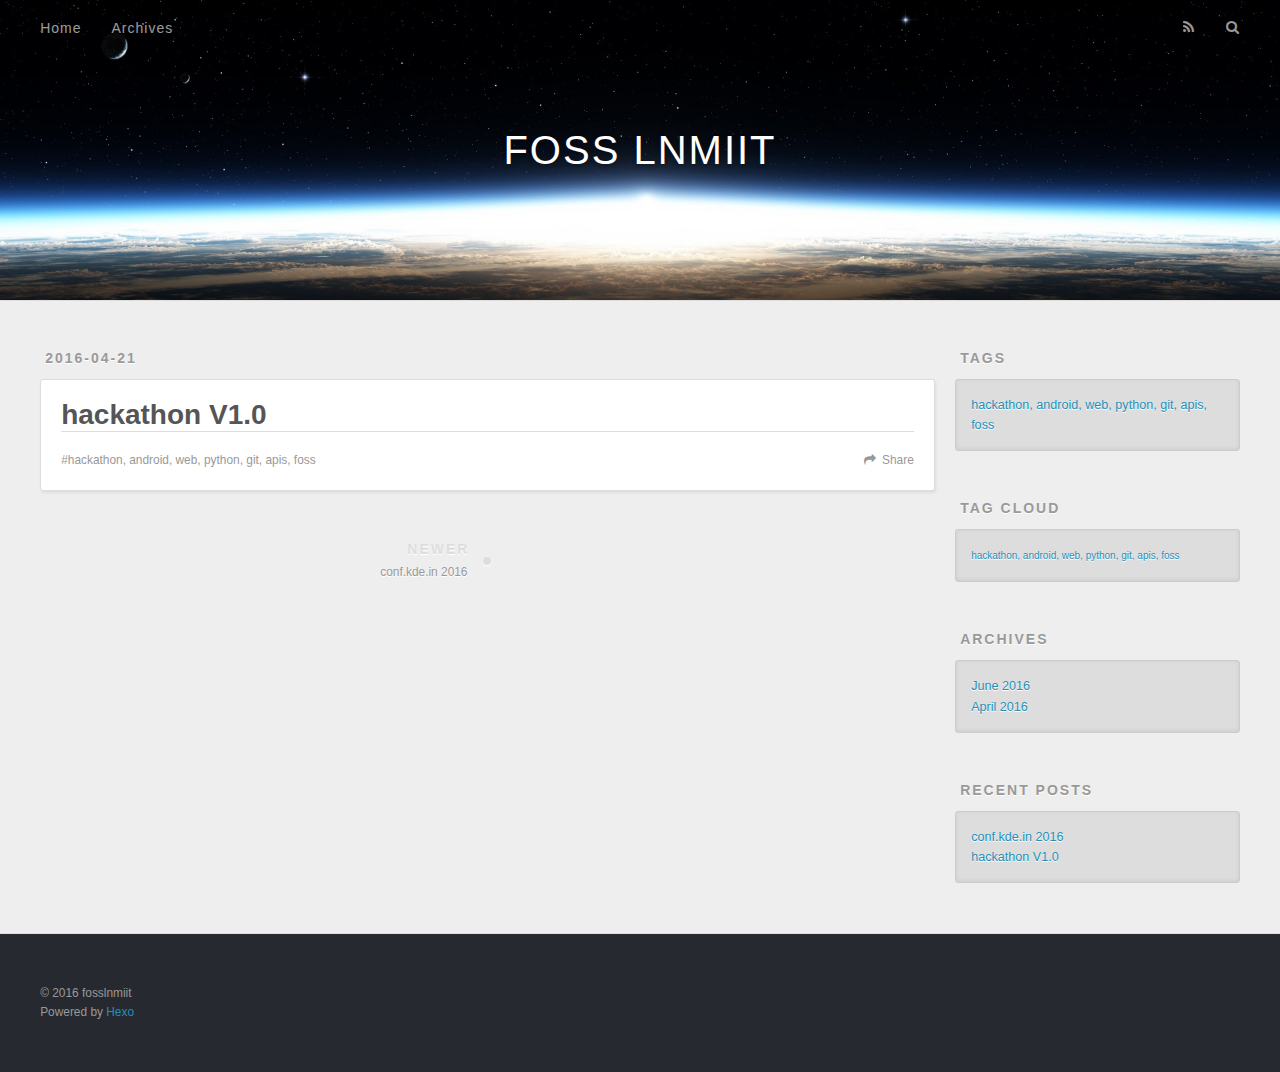
<file: 2016/04/21/hackathon-V1-0/index.html>
<!DOCTYPE html>
<html>
<head>
  <meta charset="utf-8">
  
  <title>hackathon V1.0 | FOSS LNMIIT</title>
  <meta name="viewport" content="width=device-width, initial-scale=1, maximum-scale=1">
  <meta name="description">
<meta property="og:type" content="article">
<meta property="og:title" content="hackathon V1.0">
<meta property="og:url" content="http://fosslnmiit.github.io/2016/04/21/hackathon-V1-0/index.html">
<meta property="og:site_name" content="FOSS LNMIIT">
<meta property="og:description">
<meta property="og:updated_time" content="2016-06-05T08:17:28.000Z">
<meta name="twitter:card" content="summary">
<meta name="twitter:title" content="hackathon V1.0">
<meta name="twitter:description">
  
    <link rel="alternate" href="/atom.xml" title="FOSS LNMIIT" type="application/atom+xml">
  
  
    <link rel="icon" href="/favicon.png">
  
  
    <link href="//fonts.googleapis.com/css?family=Source+Code+Pro" rel="stylesheet" type="text/css">
  
  <link rel="stylesheet" href="/css/style.css">
  

</head>

<body>
  <div id="container">
    <div id="wrap">
      <header id="header">
  <div id="banner"></div>
  <div id="header-outer" class="outer">
    <div id="header-title" class="inner">
      <h1 id="logo-wrap">
        <a href="/" id="logo">FOSS LNMIIT</a>
      </h1>
      
    </div>
    <div id="header-inner" class="inner">
      <nav id="main-nav">
        <a id="main-nav-toggle" class="nav-icon"></a>
        
          <a class="main-nav-link" href="/">Home</a>
        
          <a class="main-nav-link" href="/archives">Archives</a>
        
      </nav>
      <nav id="sub-nav">
        
          <a id="nav-rss-link" class="nav-icon" href="/atom.xml" title="RSS Feed"></a>
        
        <a id="nav-search-btn" class="nav-icon" title="Search"></a>
      </nav>
      <div id="search-form-wrap">
        <form action="//google.com/search" method="get" accept-charset="UTF-8" class="search-form"><input type="search" name="q" results="0" class="search-form-input" placeholder="Search"><button type="submit" class="search-form-submit">&#xF002;</button><input type="hidden" name="sitesearch" value="http://fosslnmiit.github.io"></form>
      </div>
    </div>
  </div>
</header>
      <div class="outer">
        <section id="main"><article id="post-hackathon-V1-0" class="article article-type-post" itemscope itemprop="blogPost">
  <div class="article-meta">
    <a href="/2016/04/21/hackathon-V1-0/" class="article-date">
  <time datetime="2016-04-21T08:16:30.000Z" itemprop="datePublished">2016-04-21</time>
</a>
    
  </div>
  <div class="article-inner">
    
    
      <header class="article-header">
        
  
    <h1 class="article-title" itemprop="name">
      hackathon V1.0
    </h1>
  

      </header>
    
    <div class="article-entry" itemprop="articleBody">
      
        
      
    </div>
    <footer class="article-footer">
      <a data-url="http://fosslnmiit.github.io/2016/04/21/hackathon-V1-0/" data-id="cip2bfu8a0001z6rcx0zd5ucl" class="article-share-link">Share</a>
      
      
  <ul class="article-tag-list"><li class="article-tag-list-item"><a class="article-tag-list-link" href="/tags/hackathon-android-web-python-git-apis-foss/">hackathon, android, web, python, git, apis, foss</a></li></ul>

    </footer>
  </div>
  
    
<nav id="article-nav">
  
    <a href="/2016/06/13/conf-kde-in-2016/" id="article-nav-newer" class="article-nav-link-wrap">
      <strong class="article-nav-caption">Newer</strong>
      <div class="article-nav-title">
        
          conf.kde.in 2016
        
      </div>
    </a>
  
  
</nav>

  
</article>

</section>
        
          <aside id="sidebar">
  
    

  
    
  <div class="widget-wrap">
    <h3 class="widget-title">Tags</h3>
    <div class="widget">
      <ul class="tag-list"><li class="tag-list-item"><a class="tag-list-link" href="/tags/hackathon-android-web-python-git-apis-foss/">hackathon, android, web, python, git, apis, foss</a></li></ul>
    </div>
  </div>


  
    
  <div class="widget-wrap">
    <h3 class="widget-title">Tag Cloud</h3>
    <div class="widget tagcloud">
      <a href="/tags/hackathon-android-web-python-git-apis-foss/" style="font-size: 10px;">hackathon, android, web, python, git, apis, foss</a>
    </div>
  </div>

  
    
  <div class="widget-wrap">
    <h3 class="widget-title">Archives</h3>
    <div class="widget">
      <ul class="archive-list"><li class="archive-list-item"><a class="archive-list-link" href="/archives/2016/06/">June 2016</a></li><li class="archive-list-item"><a class="archive-list-link" href="/archives/2016/04/">April 2016</a></li></ul>
    </div>
  </div>


  
    
  <div class="widget-wrap">
    <h3 class="widget-title">Recent Posts</h3>
    <div class="widget">
      <ul>
        
          <li>
            <a href="/2016/06/13/conf-kde-in-2016/">conf.kde.in 2016</a>
          </li>
        
          <li>
            <a href="/2016/04/21/hackathon-V1-0/">hackathon V1.0</a>
          </li>
        
      </ul>
    </div>
  </div>

  
</aside>
        
      </div>
      <footer id="footer">
  
  <div class="outer">
    <div id="footer-info" class="inner">
      &copy; 2016 fosslnmiit<br>
      Powered by <a href="http://hexo.io/" target="_blank">Hexo</a>
    </div>
  </div>
</footer>
    </div>
    <nav id="mobile-nav">
  
    <a href="/" class="mobile-nav-link">Home</a>
  
    <a href="/archives" class="mobile-nav-link">Archives</a>
  
</nav>
    

<script src="//ajax.googleapis.com/ajax/libs/jquery/2.0.3/jquery.min.js"></script>


  <link rel="stylesheet" href="/fancybox/jquery.fancybox.css">
  <script src="/fancybox/jquery.fancybox.pack.js"></script>


<script src="/js/script.js"></script>

  </div>
</body>
</html>
</file>
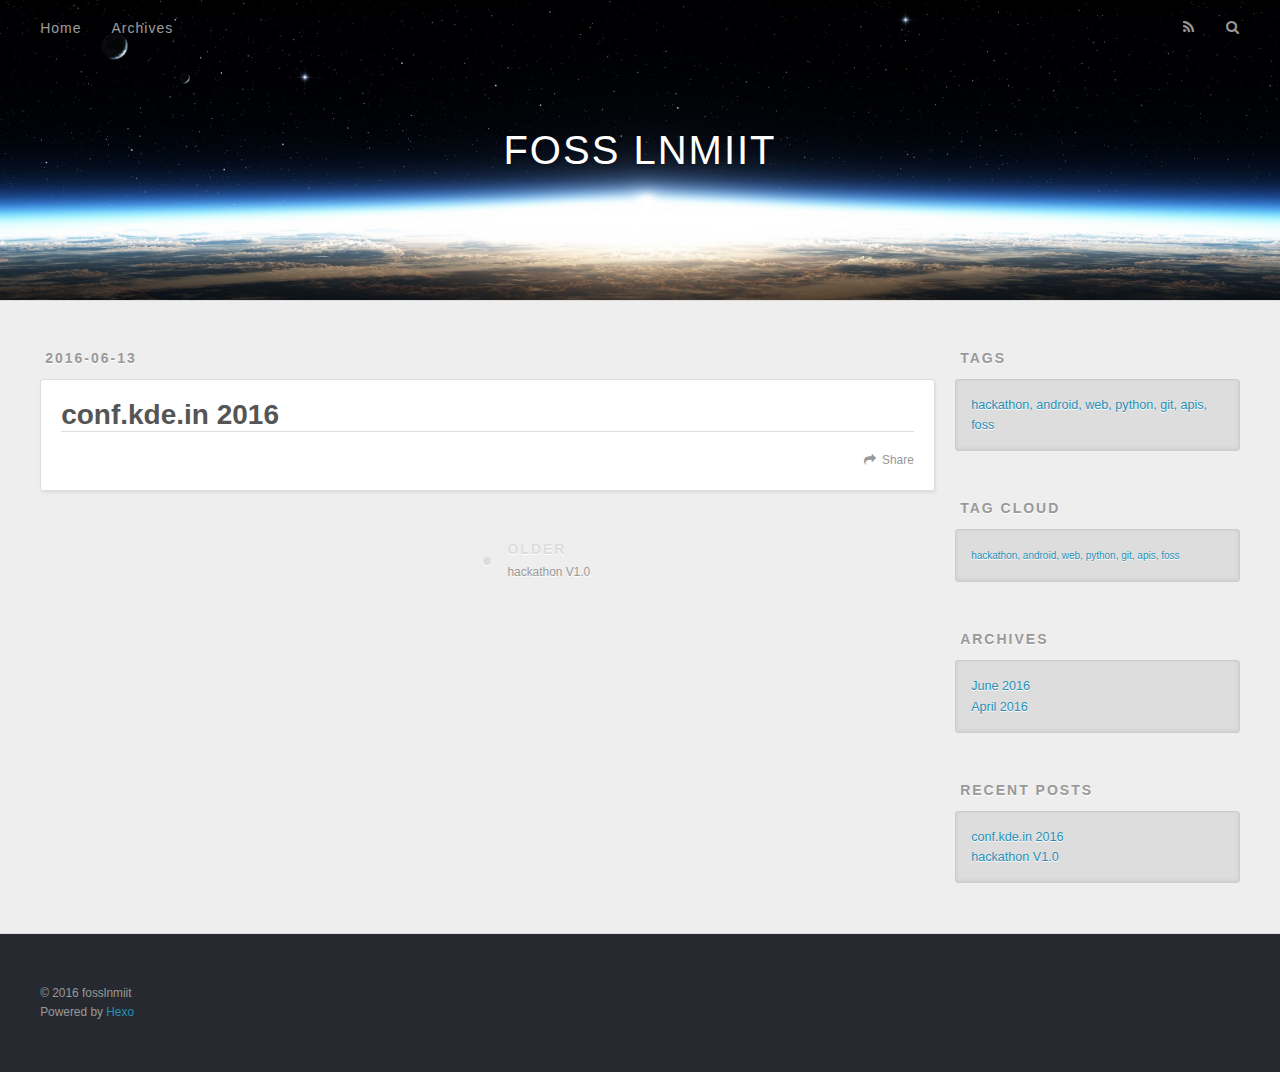
<file: 2016/06/13/conf-kde-in-2016/index.html>
<!DOCTYPE html>
<html>
<head>
  <meta charset="utf-8">
  
  <title>conf.kde.in 2016 | FOSS LNMIIT</title>
  <meta name="viewport" content="width=device-width, initial-scale=1, maximum-scale=1">
  <meta name="description">
<meta property="og:type" content="article">
<meta property="og:title" content="conf.kde.in 2016">
<meta property="og:url" content="http://fosslnmiit.github.io/2016/06/13/conf-kde-in-2016/index.html">
<meta property="og:site_name" content="FOSS LNMIIT">
<meta property="og:description">
<meta property="og:updated_time" content="2016-06-05T08:10:33.000Z">
<meta name="twitter:card" content="summary">
<meta name="twitter:title" content="conf.kde.in 2016">
<meta name="twitter:description">
  
    <link rel="alternate" href="/atom.xml" title="FOSS LNMIIT" type="application/atom+xml">
  
  
    <link rel="icon" href="/favicon.png">
  
  
    <link href="//fonts.googleapis.com/css?family=Source+Code+Pro" rel="stylesheet" type="text/css">
  
  <link rel="stylesheet" href="/css/style.css">
  

</head>

<body>
  <div id="container">
    <div id="wrap">
      <header id="header">
  <div id="banner"></div>
  <div id="header-outer" class="outer">
    <div id="header-title" class="inner">
      <h1 id="logo-wrap">
        <a href="/" id="logo">FOSS LNMIIT</a>
      </h1>
      
    </div>
    <div id="header-inner" class="inner">
      <nav id="main-nav">
        <a id="main-nav-toggle" class="nav-icon"></a>
        
          <a class="main-nav-link" href="/">Home</a>
        
          <a class="main-nav-link" href="/archives">Archives</a>
        
      </nav>
      <nav id="sub-nav">
        
          <a id="nav-rss-link" class="nav-icon" href="/atom.xml" title="RSS Feed"></a>
        
        <a id="nav-search-btn" class="nav-icon" title="Search"></a>
      </nav>
      <div id="search-form-wrap">
        <form action="//google.com/search" method="get" accept-charset="UTF-8" class="search-form"><input type="search" name="q" results="0" class="search-form-input" placeholder="Search"><button type="submit" class="search-form-submit">&#xF002;</button><input type="hidden" name="sitesearch" value="http://fosslnmiit.github.io"></form>
      </div>
    </div>
  </div>
</header>
      <div class="outer">
        <section id="main"><article id="post-conf-kde-in-2016" class="article article-type-post" itemscope itemprop="blogPost">
  <div class="article-meta">
    <a href="/2016/06/13/conf-kde-in-2016/" class="article-date">
  <time datetime="2016-06-13T08:05:32.000Z" itemprop="datePublished">2016-06-13</time>
</a>
    
  </div>
  <div class="article-inner">
    
    
      <header class="article-header">
        
  
    <h1 class="article-title" itemprop="name">
      conf.kde.in 2016
    </h1>
  

      </header>
    
    <div class="article-entry" itemprop="articleBody">
      
        
      
    </div>
    <footer class="article-footer">
      <a data-url="http://fosslnmiit.github.io/2016/06/13/conf-kde-in-2016/" data-id="cip2bfu830000z6rcrabybrkx" class="article-share-link">Share</a>
      
      
    </footer>
  </div>
  
    
<nav id="article-nav">
  
  
    <a href="/2016/04/21/hackathon-V1-0/" id="article-nav-older" class="article-nav-link-wrap">
      <strong class="article-nav-caption">Older</strong>
      <div class="article-nav-title">hackathon V1.0</div>
    </a>
  
</nav>

  
</article>

</section>
        
          <aside id="sidebar">
  
    

  
    
  <div class="widget-wrap">
    <h3 class="widget-title">Tags</h3>
    <div class="widget">
      <ul class="tag-list"><li class="tag-list-item"><a class="tag-list-link" href="/tags/hackathon-android-web-python-git-apis-foss/">hackathon, android, web, python, git, apis, foss</a></li></ul>
    </div>
  </div>


  
    
  <div class="widget-wrap">
    <h3 class="widget-title">Tag Cloud</h3>
    <div class="widget tagcloud">
      <a href="/tags/hackathon-android-web-python-git-apis-foss/" style="font-size: 10px;">hackathon, android, web, python, git, apis, foss</a>
    </div>
  </div>

  
    
  <div class="widget-wrap">
    <h3 class="widget-title">Archives</h3>
    <div class="widget">
      <ul class="archive-list"><li class="archive-list-item"><a class="archive-list-link" href="/archives/2016/06/">June 2016</a></li><li class="archive-list-item"><a class="archive-list-link" href="/archives/2016/04/">April 2016</a></li></ul>
    </div>
  </div>


  
    
  <div class="widget-wrap">
    <h3 class="widget-title">Recent Posts</h3>
    <div class="widget">
      <ul>
        
          <li>
            <a href="/2016/06/13/conf-kde-in-2016/">conf.kde.in 2016</a>
          </li>
        
          <li>
            <a href="/2016/04/21/hackathon-V1-0/">hackathon V1.0</a>
          </li>
        
      </ul>
    </div>
  </div>

  
</aside>
        
      </div>
      <footer id="footer">
  
  <div class="outer">
    <div id="footer-info" class="inner">
      &copy; 2016 fosslnmiit<br>
      Powered by <a href="http://hexo.io/" target="_blank">Hexo</a>
    </div>
  </div>
</footer>
    </div>
    <nav id="mobile-nav">
  
    <a href="/" class="mobile-nav-link">Home</a>
  
    <a href="/archives" class="mobile-nav-link">Archives</a>
  
</nav>
    

<script src="//ajax.googleapis.com/ajax/libs/jquery/2.0.3/jquery.min.js"></script>


  <link rel="stylesheet" href="/fancybox/jquery.fancybox.css">
  <script src="/fancybox/jquery.fancybox.pack.js"></script>


<script src="/js/script.js"></script>

  </div>
</body>
</html>
</file>
<file: css/style.css>
body {
  width: 100%;
}
body:before,
body:after {
  content: "";
  display: table;
}
body:after {
  clear: both;
}
html,
body,
div,
span,
applet,
object,
iframe,
h1,
h2,
h3,
h4,
h5,
h6,
p,
blockquote,
pre,
a,
abbr,
acronym,
address,
big,
cite,
code,
del,
dfn,
em,
img,
ins,
kbd,
q,
s,
samp,
small,
strike,
strong,
sub,
sup,
tt,
var,
dl,
dt,
dd,
ol,
ul,
li,
fieldset,
form,
label,
legend,
table,
caption,
tbody,
tfoot,
thead,
tr,
th,
td {
  margin: 0;
  padding: 0;
  border: 0;
  outline: 0;
  font-weight: inherit;
  font-style: inherit;
  font-family: inherit;
  font-size: 100%;
  vertical-align: baseline;
}
body {
  line-height: 1;
  color: #000;
  background: #fff;
}
ol,
ul {
  list-style: none;
}
table {
  border-collapse: separate;
  border-spacing: 0;
  vertical-align: middle;
}
caption,
th,
td {
  text-align: left;
  font-weight: normal;
  vertical-align: middle;
}
a img {
  border: none;
}
input,
button {
  margin: 0;
  padding: 0;
}
input::-moz-focus-inner,
button::-moz-focus-inner {
  border: 0;
  padding: 0;
}
@font-face {
  font-family: FontAwesome;
  font-style: normal;
  font-weight: normal;
  src: url("fonts/fontawesome-webfont.eot?v=#4.0.3");
  src: url("fonts/fontawesome-webfont.eot?#iefix&v=#4.0.3") format("embedded-opentype"), url("fonts/fontawesome-webfont.woff?v=#4.0.3") format("woff"), url("fonts/fontawesome-webfont.ttf?v=#4.0.3") format("truetype"), url("fonts/fontawesome-webfont.svg#fontawesomeregular?v=#4.0.3") format("svg");
}
html,
body,
#container {
  height: 100%;
}
body {
  background: #eee;
  font: 14px "Helvetica Neue", Helvetica, Arial, sans-serif;
  -webkit-text-size-adjust: 100%;
}
.outer {
  max-width: 1220px;
  margin: 0 auto;
  padding: 0 20px;
}
.outer:before,
.outer:after {
  content: "";
  display: table;
}
.outer:after {
  clear: both;
}
.inner {
  display: inline;
  float: left;
  width: 98.33333333333333%;
  margin: 0 0.833333333333333%;
}
.left,
.alignleft {
  float: left;
}
.right,
.alignright {
  float: right;
}
.clear {
  clear: both;
}
#container {
  position: relative;
}
.mobile-nav-on {
  overflow: hidden;
}
#wrap {
  height: 100%;
  width: 100%;
  position: absolute;
  top: 0;
  left: 0;
  -webkit-transition: 0.2s ease-out;
  -moz-transition: 0.2s ease-out;
  -ms-transition: 0.2s ease-out;
  transition: 0.2s ease-out;
  z-index: 1;
  background: #eee;
}
.mobile-nav-on #wrap {
  left: 280px;
}
@media screen and (min-width: 768px) {
  #main {
    display: inline;
    float: left;
    width: 73.33333333333333%;
    margin: 0 0.833333333333333%;
  }
}
.article-date,
.article-category-link,
.archive-year,
.widget-title {
  text-decoration: none;
  text-transform: uppercase;
  letter-spacing: 2px;
  color: #999;
  margin-bottom: 1em;
  margin-left: 5px;
  line-height: 1em;
  text-shadow: 0 1px #fff;
  font-weight: bold;
}
.article-inner,
.archive-article-inner {
  background: #fff;
  -webkit-box-shadow: 1px 2px 3px #ddd;
  box-shadow: 1px 2px 3px #ddd;
  border: 1px solid #ddd;
  -webkit-border-radius: 3px;
  border-radius: 3px;
}
.article-entry h1,
.widget h1 {
  font-size: 2em;
}
.article-entry h2,
.widget h2 {
  font-size: 1.5em;
}
.article-entry h3,
.widget h3 {
  font-size: 1.3em;
}
.article-entry h4,
.widget h4 {
  font-size: 1.2em;
}
.article-entry h5,
.widget h5 {
  font-size: 1em;
}
.article-entry h6,
.widget h6 {
  font-size: 1em;
  color: #999;
}
.article-entry hr,
.widget hr {
  border: 1px dashed #ddd;
}
.article-entry strong,
.widget strong {
  font-weight: bold;
}
.article-entry em,
.widget em,
.article-entry cite,
.widget cite {
  font-style: italic;
}
.article-entry sup,
.widget sup,
.article-entry sub,
.widget sub {
  font-size: 0.75em;
  line-height: 0;
  position: relative;
  vertical-align: baseline;
}
.article-entry sup,
.widget sup {
  top: -0.5em;
}
.article-entry sub,
.widget sub {
  bottom: -0.2em;
}
.article-entry small,
.widget small {
  font-size: 0.85em;
}
.article-entry acronym,
.widget acronym,
.article-entry abbr,
.widget abbr {
  border-bottom: 1px dotted;
}
.article-entry ul,
.widget ul,
.article-entry ol,
.widget ol,
.article-entry dl,
.widget dl {
  margin: 0 20px;
  line-height: 1.6em;
}
.article-entry ul ul,
.widget ul ul,
.article-entry ol ul,
.widget ol ul,
.article-entry ul ol,
.widget ul ol,
.article-entry ol ol,
.widget ol ol {
  margin-top: 0;
  margin-bottom: 0;
}
.article-entry ul,
.widget ul {
  list-style: disc;
}
.article-entry ol,
.widget ol {
  list-style: decimal;
}
.article-entry dt,
.widget dt {
  font-weight: bold;
}
#header {
  height: 300px;
  position: relative;
  border-bottom: 1px solid #ddd;
}
#header:before,
#header:after {
  content: "";
  position: absolute;
  left: 0;
  right: 0;
  height: 40px;
}
#header:before {
  top: 0;
  background: -webkit-linear-gradient(rgba(0,0,0,0.2), transparent);
  background: -moz-linear-gradient(rgba(0,0,0,0.2), transparent);
  background: -ms-linear-gradient(rgba(0,0,0,0.2), transparent);
  background: linear-gradient(rgba(0,0,0,0.2), transparent);
}
#header:after {
  bottom: 0;
  background: -webkit-linear-gradient(transparent, rgba(0,0,0,0.2));
  background: -moz-linear-gradient(transparent, rgba(0,0,0,0.2));
  background: -ms-linear-gradient(transparent, rgba(0,0,0,0.2));
  background: linear-gradient(transparent, rgba(0,0,0,0.2));
}
#header-outer {
  height: 100%;
  position: relative;
}
#header-inner {
  position: relative;
  overflow: hidden;
}
#banner {
  position: absolute;
  top: 0;
  left: 0;
  width: 100%;
  height: 100%;
  background: url("images/banner.jpg") center #000;
  -webkit-background-size: cover;
  -moz-background-size: cover;
  background-size: cover;
  z-index: -1;
}
#header-title {
  text-align: center;
  height: 40px;
  position: absolute;
  top: 50%;
  left: 0;
  margin-top: -20px;
}
#logo,
#subtitle {
  text-decoration: none;
  color: #fff;
  font-weight: 300;
  text-shadow: 0 1px 4px rgba(0,0,0,0.3);
}
#logo {
  font-size: 40px;
  line-height: 40px;
  letter-spacing: 2px;
}
#subtitle {
  font-size: 16px;
  line-height: 16px;
  letter-spacing: 1px;
}
#subtitle-wrap {
  margin-top: 16px;
}
#main-nav {
  float: left;
  margin-left: -15px;
}
.nav-icon,
.main-nav-link {
  float: left;
  color: #fff;
  opacity: 0.6;
  text-decoration: none;
  text-shadow: 0 1px rgba(0,0,0,0.2);
  -webkit-transition: opacity 0.2s;
  -moz-transition: opacity 0.2s;
  -ms-transition: opacity 0.2s;
  transition: opacity 0.2s;
  display: block;
  padding: 20px 15px;
}
.nav-icon:hover,
.main-nav-link:hover {
  opacity: 1;
}
.nav-icon {
  font-family: FontAwesome;
  text-align: center;
  font-size: 14px;
  width: 14px;
  height: 14px;
  padding: 20px 15px;
  position: relative;
  cursor: pointer;
}
.main-nav-link {
  font-weight: 300;
  letter-spacing: 1px;
}
@media screen and (max-width: 479px) {
  .main-nav-link {
    display: none;
  }
}
#main-nav-toggle {
  display: none;
}
#main-nav-toggle:before {
  content: "\f0c9";
}
@media screen and (max-width: 479px) {
  #main-nav-toggle {
    display: block;
  }
}
#sub-nav {
  float: right;
  margin-right: -15px;
}
#nav-rss-link:before {
  content: "\f09e";
}
#nav-search-btn:before {
  content: "\f002";
}
#search-form-wrap {
  position: absolute;
  top: 15px;
  width: 150px;
  height: 30px;
  right: -150px;
  opacity: 0;
  -webkit-transition: 0.2s ease-out;
  -moz-transition: 0.2s ease-out;
  -ms-transition: 0.2s ease-out;
  transition: 0.2s ease-out;
}
#search-form-wrap.on {
  opacity: 1;
  right: 0;
}
@media screen and (max-width: 479px) {
  #search-form-wrap {
    width: 100%;
    right: -100%;
  }
}
.search-form {
  position: absolute;
  top: 0;
  left: 0;
  right: 0;
  background: #fff;
  padding: 5px 15px;
  -webkit-border-radius: 15px;
  border-radius: 15px;
  -webkit-box-shadow: 0 0 10px rgba(0,0,0,0.3);
  box-shadow: 0 0 10px rgba(0,0,0,0.3);
}
.search-form-input {
  border: none;
  background: none;
  color: #555;
  width: 100%;
  font: 13px "Helvetica Neue", Helvetica, Arial, sans-serif;
  outline: none;
}
.search-form-input::-webkit-search-results-decoration,
.search-form-input::-webkit-search-cancel-button {
  -webkit-appearance: none;
}
.search-form-submit {
  position: absolute;
  top: 50%;
  right: 10px;
  margin-top: -7px;
  font: 13px FontAwesome;
  border: none;
  background: none;
  color: #bbb;
  cursor: pointer;
}
.search-form-submit:hover,
.search-form-submit:focus {
  color: #777;
}
.article {
  margin: 50px 0;
}
.article-inner {
  overflow: hidden;
}
.article-meta:before,
.article-meta:after {
  content: "";
  display: table;
}
.article-meta:after {
  clear: both;
}
.article-date {
  float: left;
}
.article-category {
  float: left;
  line-height: 1em;
  color: #ccc;
  text-shadow: 0 1px #fff;
  margin-left: 8px;
}
.article-category:before {
  content: "\2022";
}
.article-category-link {
  margin: 0 12px 1em;
}
.article-header {
  padding: 20px 20px 0;
}
.article-title {
  text-decoration: none;
  font-size: 2em;
  font-weight: bold;
  color: #555;
  line-height: 1.1em;
  -webkit-transition: color 0.2s;
  -moz-transition: color 0.2s;
  -ms-transition: color 0.2s;
  transition: color 0.2s;
}
a.article-title:hover {
  color: #258fb8;
}
.article-entry {
  color: #555;
  padding: 0 20px;
}
.article-entry:before,
.article-entry:after {
  content: "";
  display: table;
}
.article-entry:after {
  clear: both;
}
.article-entry p,
.article-entry table {
  line-height: 1.6em;
  margin: 1.6em 0;
}
.article-entry h1,
.article-entry h2,
.article-entry h3,
.article-entry h4,
.article-entry h5,
.article-entry h6 {
  font-weight: bold;
}
.article-entry h1,
.article-entry h2,
.article-entry h3,
.article-entry h4,
.article-entry h5,
.article-entry h6 {
  line-height: 1.1em;
  margin: 1.1em 0;
}
.article-entry a {
  color: #258fb8;
  text-decoration: none;
}
.article-entry a:hover {
  text-decoration: underline;
}
.article-entry ul,
.article-entry ol,
.article-entry dl {
  margin-top: 1.6em;
  margin-bottom: 1.6em;
}
.article-entry img,
.article-entry video {
  max-width: 100%;
  height: auto;
  display: block;
  margin: auto;
}
.article-entry iframe {
  border: none;
}
.article-entry table {
  width: 100%;
  border-collapse: collapse;
  border-spacing: 0;
}
.article-entry th {
  font-weight: bold;
  border-bottom: 3px solid #ddd;
  padding-bottom: 0.5em;
}
.article-entry td {
  border-bottom: 1px solid #ddd;
  padding: 10px 0;
}
.article-entry blockquote {
  font-family: Georgia, "Times New Roman", serif;
  font-size: 1.4em;
  margin: 1.6em 20px;
  text-align: center;
}
.article-entry blockquote footer {
  font-size: 14px;
  margin: 1.6em 0;
  font-family: "Helvetica Neue", Helvetica, Arial, sans-serif;
}
.article-entry blockquote footer cite:before {
  content: "—";
  padding: 0 0.5em;
}
.article-entry .pullquote {
  text-align: left;
  width: 45%;
  margin: 0;
}
.article-entry .pullquote.left {
  margin-left: 0.5em;
  margin-right: 1em;
}
.article-entry .pullquote.right {
  margin-right: 0.5em;
  margin-left: 1em;
}
.article-entry .caption {
  color: #999;
  display: block;
  font-size: 0.9em;
  margin-top: 0.5em;
  position: relative;
  text-align: center;
}
.article-entry .video-container {
  position: relative;
  padding-top: 56.25%;
  height: 0;
  overflow: hidden;
}
.article-entry .video-container iframe,
.article-entry .video-container object,
.article-entry .video-container embed {
  position: absolute;
  top: 0;
  left: 0;
  width: 100%;
  height: 100%;
  margin-top: 0;
}
.article-more-link a {
  display: inline-block;
  line-height: 1em;
  padding: 6px 15px;
  -webkit-border-radius: 15px;
  border-radius: 15px;
  background: #eee;
  color: #999;
  text-shadow: 0 1px #fff;
  text-decoration: none;
}
.article-more-link a:hover {
  background: #258fb8;
  color: #fff;
  text-decoration: none;
  text-shadow: 0 1px #1e7293;
}
.article-footer {
  font-size: 0.85em;
  line-height: 1.6em;
  border-top: 1px solid #ddd;
  padding-top: 1.6em;
  margin: 0 20px 20px;
}
.article-footer:before,
.article-footer:after {
  content: "";
  display: table;
}
.article-footer:after {
  clear: both;
}
.article-footer a {
  color: #999;
  text-decoration: none;
}
.article-footer a:hover {
  color: #555;
}
.article-tag-list-item {
  float: left;
  margin-right: 10px;
}
.article-tag-list-link:before {
  content: "#";
}
.article-comment-link {
  float: right;
}
.article-comment-link:before {
  content: "\f075";
  font-family: FontAwesome;
  padding-right: 8px;
}
.article-share-link {
  cursor: pointer;
  float: right;
  margin-left: 20px;
}
.article-share-link:before {
  content: "\f064";
  font-family: FontAwesome;
  padding-right: 6px;
}
#article-nav {
  position: relative;
}
#article-nav:before,
#article-nav:after {
  content: "";
  display: table;
}
#article-nav:after {
  clear: both;
}
@media screen and (min-width: 768px) {
  #article-nav {
    margin: 50px 0;
  }
  #article-nav:before {
    width: 8px;
    height: 8px;
    position: absolute;
    top: 50%;
    left: 50%;
    margin-top: -4px;
    margin-left: -4px;
    content: "";
    -webkit-border-radius: 50%;
    border-radius: 50%;
    background: #ddd;
    -webkit-box-shadow: 0 1px 2px #fff;
    box-shadow: 0 1px 2px #fff;
  }
}
.article-nav-link-wrap {
  text-decoration: none;
  text-shadow: 0 1px #fff;
  color: #999;
  -webkit-box-sizing: border-box;
  -moz-box-sizing: border-box;
  box-sizing: border-box;
  margin-top: 50px;
  text-align: center;
  display: block;
}
.article-nav-link-wrap:hover {
  color: #555;
}
@media screen and (min-width: 768px) {
  .article-nav-link-wrap {
    width: 50%;
    margin-top: 0;
  }
}
@media screen and (min-width: 768px) {
  #article-nav-newer {
    float: left;
    text-align: right;
    padding-right: 20px;
  }
}
@media screen and (min-width: 768px) {
  #article-nav-older {
    float: right;
    text-align: left;
    padding-left: 20px;
  }
}
.article-nav-caption {
  text-transform: uppercase;
  letter-spacing: 2px;
  color: #ddd;
  line-height: 1em;
  font-weight: bold;
}
#article-nav-newer .article-nav-caption {
  margin-right: -2px;
}
.article-nav-title {
  font-size: 0.85em;
  line-height: 1.6em;
  margin-top: 0.5em;
}
.article-share-box {
  position: absolute;
  display: none;
  background: #fff;
  -webkit-box-shadow: 1px 2px 10px rgba(0,0,0,0.2);
  box-shadow: 1px 2px 10px rgba(0,0,0,0.2);
  -webkit-border-radius: 3px;
  border-radius: 3px;
  margin-left: -145px;
  overflow: hidden;
  z-index: 1;
}
.article-share-box.on {
  display: block;
}
.article-share-input {
  width: 100%;
  background: none;
  -webkit-box-sizing: border-box;
  -moz-box-sizing: border-box;
  box-sizing: border-box;
  font: 14px "Helvetica Neue", Helvetica, Arial, sans-serif;
  padding: 0 15px;
  color: #555;
  outline: none;
  border: 1px solid #ddd;
  -webkit-border-radius: 3px 3px 0 0;
  border-radius: 3px 3px 0 0;
  height: 36px;
  line-height: 36px;
}
.article-share-links {
  background: #eee;
}
.article-share-links:before,
.article-share-links:after {
  content: "";
  display: table;
}
.article-share-links:after {
  clear: both;
}
.article-share-twitter,
.article-share-facebook,
.article-share-pinterest,
.article-share-google {
  width: 50px;
  height: 36px;
  display: block;
  float: left;
  position: relative;
  color: #999;
  text-shadow: 0 1px #fff;
}
.article-share-twitter:before,
.article-share-facebook:before,
.article-share-pinterest:before,
.article-share-google:before {
  font-size: 20px;
  font-family: FontAwesome;
  width: 20px;
  height: 20px;
  position: absolute;
  top: 50%;
  left: 50%;
  margin-top: -10px;
  margin-left: -10px;
  text-align: center;
}
.article-share-twitter:hover,
.article-share-facebook:hover,
.article-share-pinterest:hover,
.article-share-google:hover {
  color: #fff;
}
.article-share-twitter:before {
  content: "\f099";
}
.article-share-twitter:hover {
  background: #00aced;
  text-shadow: 0 1px #008abe;
}
.article-share-facebook:before {
  content: "\f09a";
}
.article-share-facebook:hover {
  background: #3b5998;
  text-shadow: 0 1px #2f477a;
}
.article-share-pinterest:before {
  content: "\f0d2";
}
.article-share-pinterest:hover {
  background: #cb2027;
  text-shadow: 0 1px #a21a1f;
}
.article-share-google:before {
  content: "\f0d5";
}
.article-share-google:hover {
  background: #dd4b39;
  text-shadow: 0 1px #be3221;
}
.article-gallery {
  background: #000;
  position: relative;
}
.article-gallery-photos {
  position: relative;
  overflow: hidden;
}
.article-gallery-img {
  display: none;
  max-width: 100%;
}
.article-gallery-img:first-child {
  display: block;
}
.article-gallery-img.loaded {
  position: absolute;
  display: block;
}
.article-gallery-img img {
  display: block;
  max-width: 100%;
  margin: 0 auto;
}
#comments {
  background: #fff;
  -webkit-box-shadow: 1px 2px 3px #ddd;
  box-shadow: 1px 2px 3px #ddd;
  padding: 20px;
  border: 1px solid #ddd;
  -webkit-border-radius: 3px;
  border-radius: 3px;
  margin: 50px 0;
}
#comments a {
  color: #258fb8;
}
.archives-wrap {
  margin: 50px 0;
}
.archives:before,
.archives:after {
  content: "";
  display: table;
}
.archives:after {
  clear: both;
}
.archive-year-wrap {
  margin-bottom: 1em;
}
.archives {
  -webkit-column-gap: 10px;
  -moz-column-gap: 10px;
  column-gap: 10px;
}
@media screen and (min-width: 480px) and (max-width: 767px) {
  .archives {
    -webkit-column-count: 2;
    -moz-column-count: 2;
    column-count: 2;
  }
}
@media screen and (min-width: 768px) {
  .archives {
    -webkit-column-count: 3;
    -moz-column-count: 3;
    column-count: 3;
  }
}
.archive-article {
  -webkit-column-break-inside: avoid;
  page-break-inside: avoid;
  overflow: hidden;
  break-inside: avoid-column;
}
.archive-article-inner {
  padding: 10px;
  margin-bottom: 15px;
}
.archive-article-title {
  text-decoration: none;
  font-weight: bold;
  color: #555;
  -webkit-transition: color 0.2s;
  -moz-transition: color 0.2s;
  -ms-transition: color 0.2s;
  transition: color 0.2s;
  line-height: 1.6em;
}
.archive-article-title:hover {
  color: #258fb8;
}
.archive-article-footer {
  margin-top: 1em;
}
.archive-article-date {
  color: #999;
  text-decoration: none;
  font-size: 0.85em;
  line-height: 1em;
  margin-bottom: 0.5em;
  display: block;
}
#page-nav {
  margin: 50px auto;
  background: #fff;
  -webkit-box-shadow: 1px 2px 3px #ddd;
  box-shadow: 1px 2px 3px #ddd;
  border: 1px solid #ddd;
  -webkit-border-radius: 3px;
  border-radius: 3px;
  text-align: center;
  color: #999;
  overflow: hidden;
}
#page-nav:before,
#page-nav:after {
  content: "";
  display: table;
}
#page-nav:after {
  clear: both;
}
#page-nav a,
#page-nav span {
  padding: 10px 20px;
  line-height: 1;
  height: 2ex;
}
#page-nav a {
  color: #999;
  text-decoration: none;
}
#page-nav a:hover {
  background: #999;
  color: #fff;
}
#page-nav .prev {
  float: left;
}
#page-nav .next {
  float: right;
}
#page-nav .page-number {
  display: inline-block;
}
@media screen and (max-width: 479px) {
  #page-nav .page-number {
    display: none;
  }
}
#page-nav .current {
  color: #555;
  font-weight: bold;
}
#page-nav .space {
  color: #ddd;
}
#footer {
  background: #262a30;
  padding: 50px 0;
  border-top: 1px solid #ddd;
  color: #999;
}
#footer a {
  color: #258fb8;
  text-decoration: none;
}
#footer a:hover {
  text-decoration: underline;
}
#footer-info {
  line-height: 1.6em;
  font-size: 0.85em;
}
.article-entry pre,
.article-entry .highlight {
  background: #2d2d2d;
  margin: 0 -20px;
  padding: 15px 20px;
  border-style: solid;
  border-color: #ddd;
  border-width: 1px 0;
  overflow: auto;
  color: #ccc;
  line-height: 22.400000000000002px;
}
.article-entry .highlight .gutter pre,
.article-entry .gist .gist-file .gist-data .line-numbers {
  color: #666;
  font-size: 0.85em;
}
.article-entry pre,
.article-entry code {
  font-family: "Source Code Pro", Consolas, Monaco, Menlo, Consolas, monospace;
}
.article-entry code {
  background: #eee;
  text-shadow: 0 1px #fff;
  padding: 0 0.3em;
}
.article-entry pre code {
  background: none;
  text-shadow: none;
  padding: 0;
}
.article-entry .highlight pre {
  border: none;
  margin: 0;
  padding: 0;
}
.article-entry .highlight table {
  margin: 0;
  width: auto;
}
.article-entry .highlight td {
  border: none;
  padding: 0;
}
.article-entry .highlight figcaption {
  font-size: 0.85em;
  color: #999;
  line-height: 1em;
  margin-bottom: 1em;
}
.article-entry .highlight figcaption:before,
.article-entry .highlight figcaption:after {
  content: "";
  display: table;
}
.article-entry .highlight figcaption:after {
  clear: both;
}
.article-entry .highlight figcaption a {
  float: right;
}
.article-entry .highlight .gutter pre {
  text-align: right;
  padding-right: 20px;
}
.article-entry .highlight .line {
  height: 22.400000000000002px;
}
.article-entry .highlight .line.marked {
  background: #515151;
}
.article-entry .gist {
  margin: 0 -20px;
  border-style: solid;
  border-color: #ddd;
  border-width: 1px 0;
  background: #2d2d2d;
  padding: 15px 20px 15px 0;
}
.article-entry .gist .gist-file {
  border: none;
  font-family: "Source Code Pro", Consolas, Monaco, Menlo, Consolas, monospace;
  margin: 0;
}
.article-entry .gist .gist-file .gist-data {
  background: none;
  border: none;
}
.article-entry .gist .gist-file .gist-data .line-numbers {
  background: none;
  border: none;
  padding: 0 20px 0 0;
}
.article-entry .gist .gist-file .gist-data .line-data {
  padding: 0 !important;
}
.article-entry .gist .gist-file .highlight {
  margin: 0;
  padding: 0;
  border: none;
}
.article-entry .gist .gist-file .gist-meta {
  background: #2d2d2d;
  color: #999;
  font: 0.85em "Helvetica Neue", Helvetica, Arial, sans-serif;
  text-shadow: 0 0;
  padding: 0;
  margin-top: 1em;
  margin-left: 20px;
}
.article-entry .gist .gist-file .gist-meta a {
  color: #258fb8;
  font-weight: normal;
}
.article-entry .gist .gist-file .gist-meta a:hover {
  text-decoration: underline;
}
pre .comment,
pre .title {
  color: #999;
}
pre .variable,
pre .attribute,
pre .tag,
pre .regexp,
pre .ruby .constant,
pre .xml .tag .title,
pre .xml .pi,
pre .xml .doctype,
pre .html .doctype,
pre .css .id,
pre .css .class,
pre .css .pseudo {
  color: #f2777a;
}
pre .number,
pre .preprocessor,
pre .built_in,
pre .literal,
pre .params,
pre .constant {
  color: #f99157;
}
pre .class,
pre .ruby .class .title,
pre .css .rules .attribute {
  color: #9c9;
}
pre .string,
pre .value,
pre .inheritance,
pre .header,
pre .ruby .symbol,
pre .xml .cdata {
  color: #9c9;
}
pre .css .hexcolor {
  color: #6cc;
}
pre .function,
pre .python .decorator,
pre .python .title,
pre .ruby .function .title,
pre .ruby .title .keyword,
pre .perl .sub,
pre .javascript .title,
pre .coffeescript .title {
  color: #69c;
}
pre .keyword,
pre .javascript .function {
  color: #c9c;
}
@media screen and (max-width: 479px) {
  #mobile-nav {
    position: absolute;
    top: 0;
    left: 0;
    width: 280px;
    height: 100%;
    background: #191919;
    border-right: 1px solid #fff;
  }
}
@media screen and (max-width: 479px) {
  .mobile-nav-link {
    display: block;
    color: #999;
    text-decoration: none;
    padding: 15px 20px;
    font-weight: bold;
  }
  .mobile-nav-link:hover {
    color: #fff;
  }
}
@media screen and (min-width: 768px) {
  #sidebar {
    display: inline;
    float: left;
    width: 23.333333333333332%;
    margin: 0 0.833333333333333%;
  }
}
.widget-wrap {
  margin: 50px 0;
}
.widget {
  color: #777;
  text-shadow: 0 1px #fff;
  background: #ddd;
  -webkit-box-shadow: 0 -1px 4px #ccc inset;
  box-shadow: 0 -1px 4px #ccc inset;
  border: 1px solid #ccc;
  padding: 15px;
  -webkit-border-radius: 3px;
  border-radius: 3px;
}
.widget a {
  color: #258fb8;
  text-decoration: none;
}
.widget a:hover {
  text-decoration: underline;
}
.widget ul ul,
.widget ol ul,
.widget dl ul,
.widget ul ol,
.widget ol ol,
.widget dl ol,
.widget ul dl,
.widget ol dl,
.widget dl dl {
  margin-left: 15px;
  list-style: disc;
}
.widget {
  line-height: 1.6em;
  word-wrap: break-word;
  font-size: 0.9em;
}
.widget ul,
.widget ol {
  list-style: none;
  margin: 0;
}
.widget ul ul,
.widget ol ul,
.widget ul ol,
.widget ol ol {
  margin: 0 20px;
}
.widget ul ul,
.widget ol ul {
  list-style: disc;
}
.widget ul ol,
.widget ol ol {
  list-style: decimal;
}
.category-list-count,
.tag-list-count,
.archive-list-count {
  padding-left: 5px;
  color: #999;
  font-size: 0.85em;
}
.category-list-count:before,
.tag-list-count:before,
.archive-list-count:before {
  content: "(";
}
.category-list-count:after,
.tag-list-count:after,
.archive-list-count:after {
  content: ")";
}
.tagcloud a {
  margin-right: 5px;
  display: inline-block;
}
</file>
